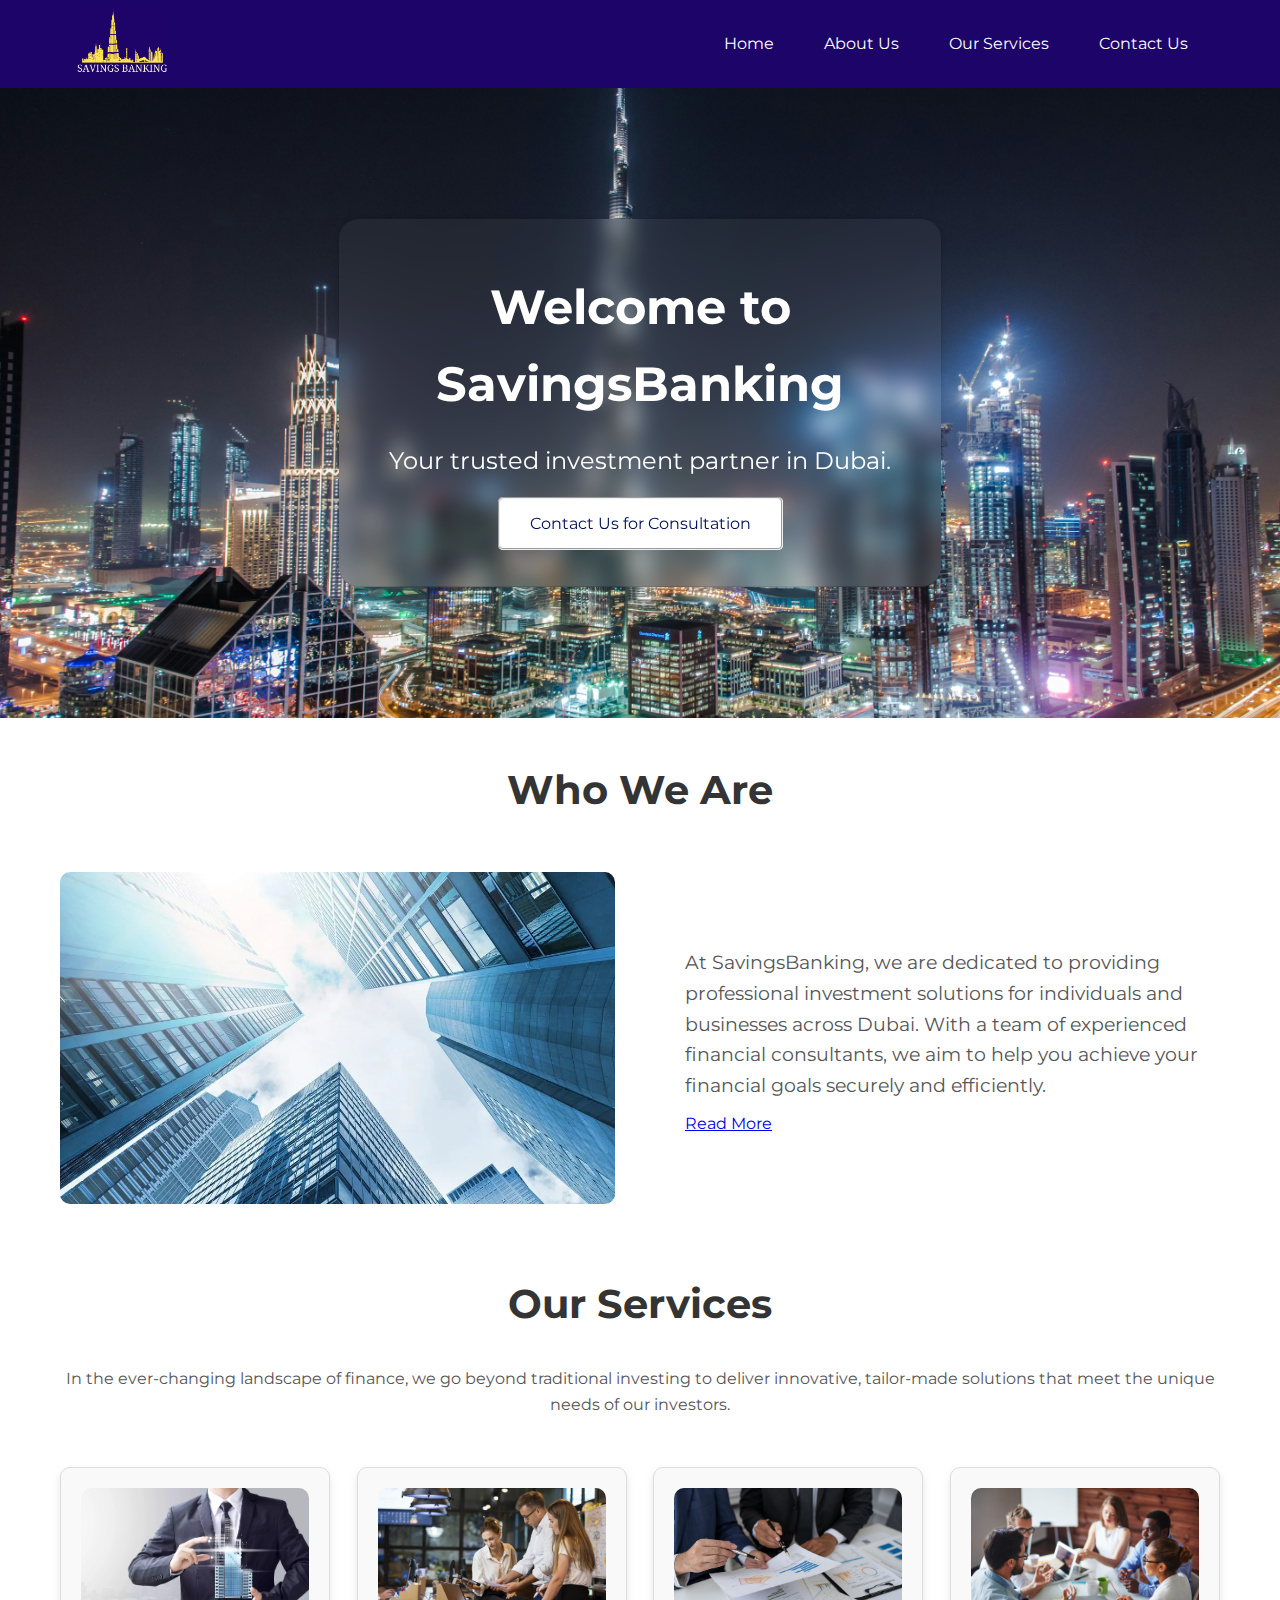
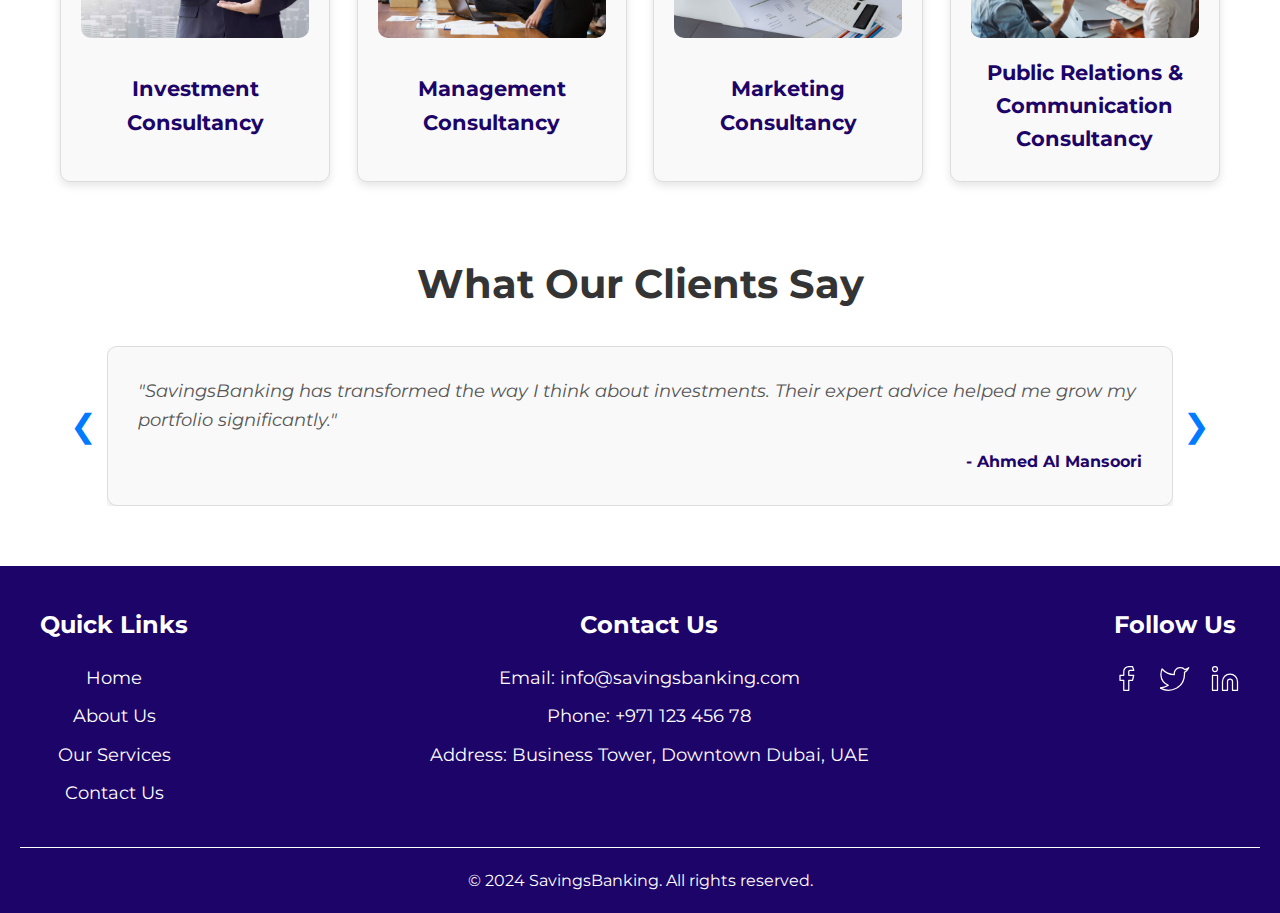
<file: index.html>
<!DOCTYPE html>
<html lang="en">
<head>
    <meta charset="UTF-8">
    <meta name="viewport" content="width=device-width, initial-scale=1.0">
    <title>SavingsBanking - Home</title>
    <!-- Load the Montserrat Font from Google Fonts -->
    <link rel="preconnect" href="https://fonts.googleapis.com">
    <link rel="preconnect" href="https://fonts.gstatic.com" crossorigin>
    <link href="https://fonts.googleapis.com/css2?family=Montserrat:ital,wght@0,100..900;1,100..900&display=swap" rel="stylesheet">
    <link rel="stylesheet" href="css/style.css">
</head>
<body>
    <header>
        <nav>
            <div class="header-container">
                <div class="logo">
                    <a href="index.html">
                        <img src="images/SavingbankingBIG.png" alt="Logo" />
                    </a>
                </div>
                <!-- Burger menu icon for mobile users -->
                <div class="burger-menu" onclick="toggleMenu()">
                    <span></span>
                    <span></span>
                    <span></span>
                </div>
                <ul class="nav-links">
                    <li><a href="index.html">Home</a></li>
                    <li><a href="about.html">About Us</a></li>
                    <li><a href="services.html">Our Services</a></li>
                    <li><a href="contact.html">Contact Us</a></li>
                </ul>
            </div>
        </nav>
    </header>
    

    <!-- Hero Section -->
    <section class="hero">
        <div class="hero-content">
            <h1>Welcome to <br>SavingsBanking</h1>
            <p>Your trusted investment partner in Dubai.</p>
            <a href="contact.html" class="cta-button">Contact Us for Consultation</a>
        </div>
    </section>

    <!-- Company Overview Section -->
    <section class="company-overview">
        <h2>Who We Are</h2>
        <div class="overview-content">
            <div class="overview-image">
                <img src="images/company.webp" alt="About SavingsBanking">
            </div>
            <div class="overview-text">
                <p>
                    At SavingsBanking, we are dedicated to providing professional investment solutions for individuals and businesses across Dubai.
                    With a team of experienced financial consultants, we aim to help you achieve your financial goals securely and efficiently.
                </p>
                <a href="about.html" class="cta-button-2">Read More</a>
            </div>
        </div>
    </section>

    <!-- Featured Services Section -->
    <section class="featured-services">
        <h2>Our Services</h2>
        <p class="home-services-intro">
            In the ever-changing landscape of finance, we go beyond traditional investing to deliver innovative, tailor-made solutions that meet the unique needs of our investors.
        </p>
        <div class="services-cards">
            <div class="service-card">
                <a href="services/service1.html">
                    <div class="service-card-image">
                        <img src="images/investment-consultancy.webp" alt="Service 1">
                        <h3>Investment Consultancy</h3>
                    </div>
                </a>
            </div>
            <div class="service-card">
                <a href="services/service2.html">
                    <div class="service-card-image">
                        <img src="images/management-consultancy.jpg" alt="Service 2">
                        <h3>Management Consultancy</h3>
                    </div>
                </a>
            </div>
            <div class="service-card">
                <a href="services/service3.html">
                    <div class="service-card-image">
                        <img src="images/marketing-consultancy.jpg" alt="Service 3">
                        <h3>Marketing Consultancy</h3>
                    </div>
                </a>
            </div>
            <div class="service-card">
                <a href="services/service4.html">
                    <div class="service-card-image">
                        <img src="images/public-relations-consultancy.jpg" alt="Service 4">
                        <h3>Public Relations & Communication Consultancy</h3>
                    </div>
                </a>
            </div>
        </div>
    </section>

    <!-- Testimonials Section -->
    <section class="testimonials">
        <h2>What Our Clients Say</h2>
        <div class="testimonial-carousel">
            <button class="carousel-control prev">&#10094;</button>
            <div class="testimonial-cards">
                <div class="testimonial-card">
                    <p>"SavingsBanking has transformed the way I think about investments. Their expert advice helped me grow my portfolio significantly."</p>
                    <h4>- Ahmed Al Mansoori</h4>
                </div>
                <div class="testimonial-card">
                    <p>"The personalized approach and dedicated attention I received from the team were exceptional. I now feel confident about my financial future."</p>
                    <h4>- Fatima Al Hashmi</h4>
                </div>
                <div class="testimonial-card">
                    <p>"They offered solutions that perfectly suited my needs, and I couldn't be happier with the results. I highly recommend SavingsBanking."</p>
                    <h4>- Rashid Al Nuaimi</h4>
                </div>
            </div>
            <button class="carousel-control next">&#10095;</button>
        </div>
    </section>

    <!-- Footer Section -->
    <footer class="footer">
        <div class="footer-container">
            <!-- Footer Quick Links -->
            <div class="footer-links">
                <h4>Quick Links</h4>
                <ul>
                    <li><a href="index.html">Home</a></li>
                    <li><a href="about.html">About Us</a></li>
                    <li><a href="services.html">Our Services</a></li>
                    <li><a href="contact.html">Contact Us</a></li>
                </ul>
            </div>

            <!-- Contact Information -->
            <div class="footer-contact">
                <h4>Contact Us</h4>
                <p>Email: <a href="mailto:info@savingsbanking.com">info@savingsbanking.com</a></p>
                <p>Phone: <a href="tel:+97112345678">+971 123 456 78</a></p>
                <p>Address: Business Tower, Downtown Dubai, UAE</p>
            </div>

            <!-- Social Media Links -->
            <div class="footer-social">
                <h4>Follow Us</h4>
                <div class="social-icons">
                    <a href="#">
                        <svg xmlns="http://www.w3.org/2000/svg" width="30" height="30" viewBox="0 0 24 24" fill="none" stroke="white" stroke-width="1" stroke-linecap="round" stroke-linejoin="round" class="feather feather-facebook">
                            <path d="M18 2h-3a4 4 0 0 0-4 4v3H8v4h3v8h4v-8h3l1-4h-4V6a1 1 0 0 1 1-1h3z"></path>
                        </svg>
                    </a>
                    <a href="#">
                        <svg xmlns="http://www.w3.org/2000/svg" width="30" height="30" viewBox="0 0 24 24" fill="none" stroke="white" stroke-width="1" stroke-linecap="round" stroke-linejoin="round" class="feather feather-twitter">
                            <path d="M23 3a10.9 10.9 0 0 1-3.14 1.53A4.48 4.48 0 0 0 16 3a4.5 4.5 0 0 0-4.47 5.42A13 13 0 0 1 1.64 4s-4 9 5 13a11.64 11.64 0 0 1-7 2c9 5 20 0 20-11.5a4.5 4.5 0 0 0-.08-.83A7.72 7.72 0 0 0 23 3z"></path>
                        </svg>
                    </a>
                    <a href="#">
                        <svg xmlns="http://www.w3.org/2000/svg" width="30" height="30" viewBox="0 0 24 24" fill="none" stroke="white" stroke-width="1" stroke-linecap="round" stroke-linejoin="round" class="feather feather-linkedin">
                            <path d="M16 8a6 6 0 0 1 6 6v7h-4v-7a2 2 0 0 0-2-2 2 2 0 0 0-2 2v7h-4v-7a6 6 0 0 1 6-6z"></path>
                            <rect x="2" y="9" width="4" height="12"></rect>
                            <circle cx="4" cy="4" r="2"></circle>
                        </svg>
                    </a>
                </div>
            </div>
        </div>
        <div class="footer-bottom">
            <p>&copy; 2024 SavingsBanking. All rights reserved.</p>
        </div>
    </footer>

    <!-- Link to JavaScript File -->
    <script src="js/script.js"></script>
</body>
</html>
</file>
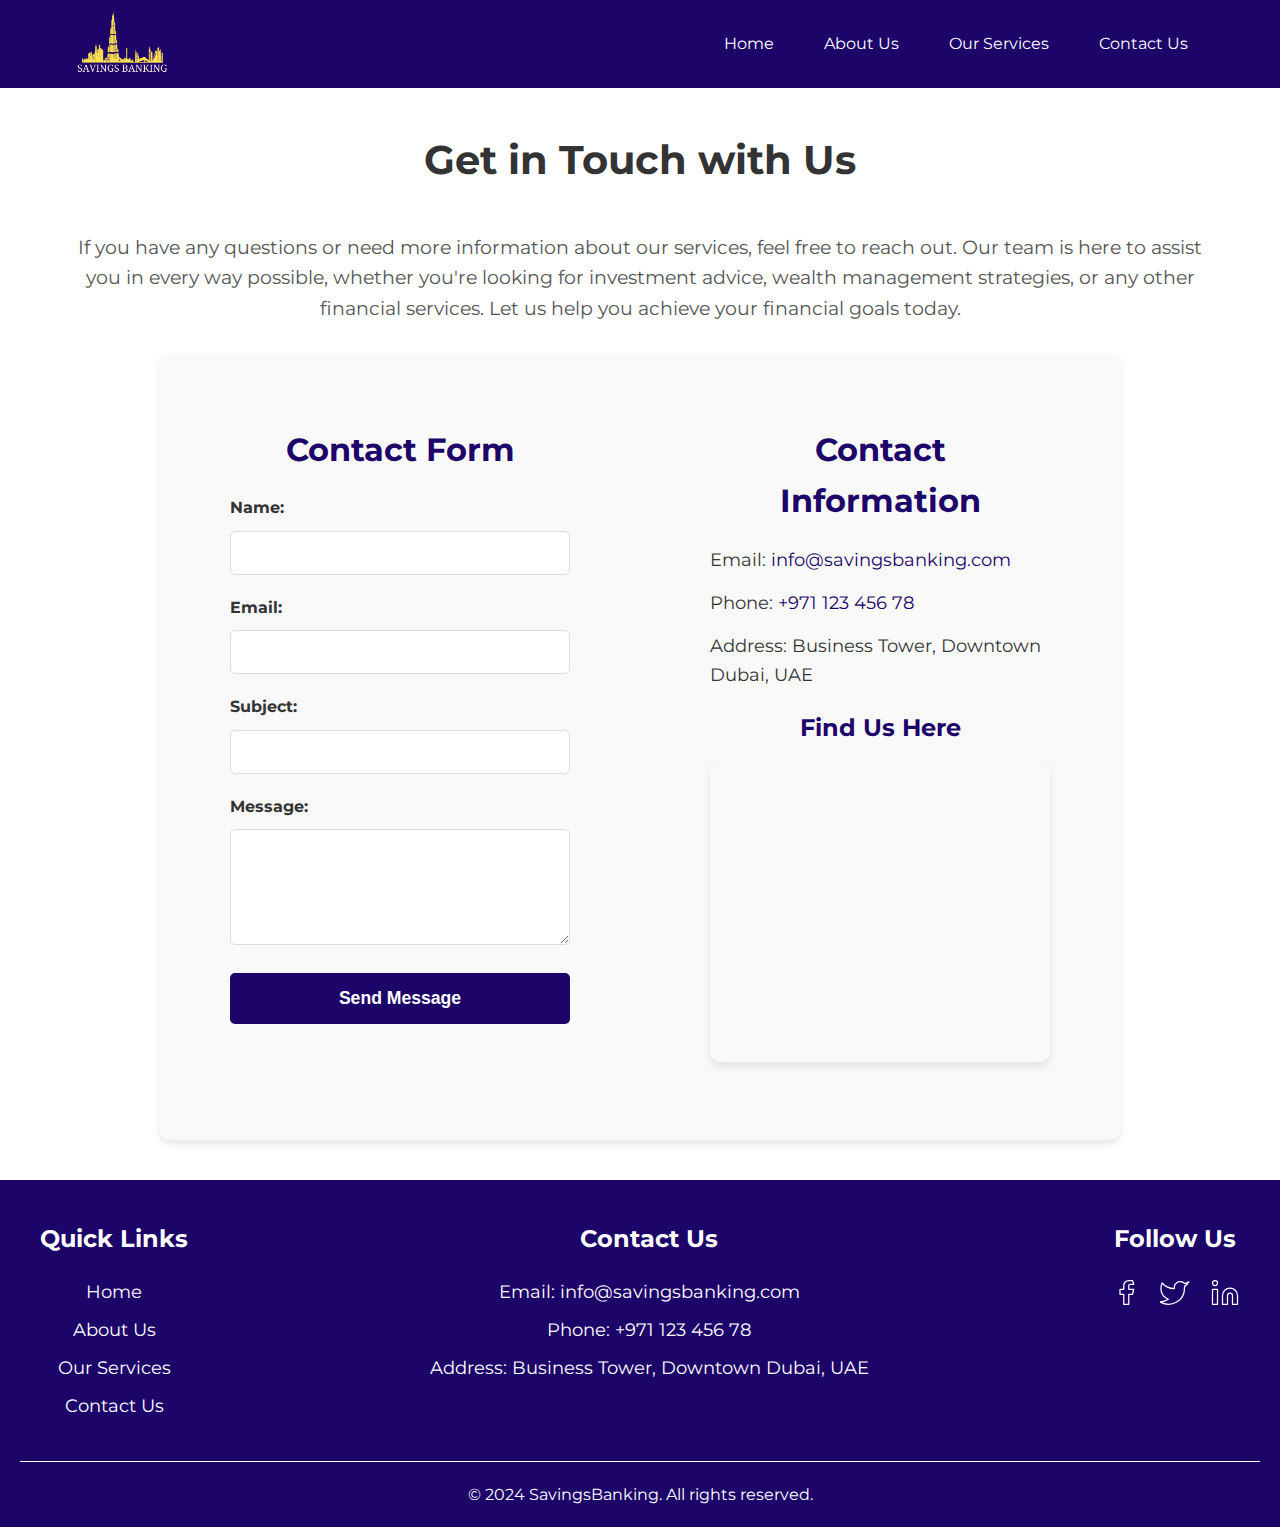
<file: contact.html>
<!DOCTYPE html>
<html lang="en">
<head>
    <meta charset="UTF-8">
    <meta name="viewport" content="width=device-width, initial-scale=1.0">
    <title>Contact Us - SavingsBanking</title>
    <link rel="stylesheet" href="css/style.css">
    <!-- Load the Montserrat Font from Google Fonts -->
    <link rel="preconnect" href="https://fonts.googleapis.com">
    <link rel="preconnect" href="https://fonts.gstatic.com" crossorigin>
    <link href="https://fonts.googleapis.com/css2?family=Montserrat:wght@100..900&display=swap" rel="stylesheet">
</head>
<body>
    <!-- Header Section -->
    <header>
        <nav>
            <div class="header-container">
                <div class="logo">
                    <a href="index.html">
                        <img src="images/SavingbankingBIG.png" alt="Logo" />
                    </a>
                </div>
                <!-- Burger menu icon for mobile users -->
                <div class="burger-menu" onclick="toggleMenu()">
                    <span></span>
                    <span></span>
                    <span></span>
                </div>
                <ul class="nav-links">
                    <li><a href="index.html">Home</a></li>
                    <li><a href="about.html">About Us</a></li>
                    <li><a href="services.html">Our Services</a></li>
                    <li><a href="contact.html">Contact Us</a></li>
                </ul>
            </div>
        </nav>
    </header>

    <div class="contact-us-body">
        <!-- Contact Introduction Section -->
        <section class="contact-intro">
            <h2>Get in Touch with Us</h2>
            <p>If you have any questions or need more information about our services, feel free to reach out. Our team is here to assist you in every way possible, whether you're looking for investment advice, wealth management strategies, or any other financial services. Let us help you achieve your financial goals today.</p>
        </section>

        <!-- Contact Form and Information Section -->
        <section class="contact-form-info">
            <div class="contact-form-container">
                <h3>Contact Form</h3>
                <form action="#" method="post">
                    <div class="form-group">
                        <label for="name">Name:</label>
                        <input type="text" id="name" name="name" required>
                    </div>
                    <div class="form-group">
                        <label for="email">Email:</label>
                        <input type="email" id="email" name="email" required>
                    </div>
                    <div class="form-group">
                        <label for="subject">Subject:</label>
                        <input type="text" id="subject" name="subject" required>
                    </div>
                    <div class="form-group">
                        <label for="message">Message:</label>
                        <textarea id="message" name="message" rows="5" required></textarea>
                    </div>
                    <button type="submit" class="cta-button">Send Message</button>
                </form>
            </div>
            <div class="contact-info-container">
                <h3>Contact Information</h3>
                <div class="contact-details">
                    <p>Email: <a href="mailto:info@savingsbanking.com">info@savingsbanking.com</a></p>
                    <p>Phone: <a href="tel:+97112345678">+971 123 456 78</a></p>
                    <p>Address: Business Tower, Downtown Dubai, UAE</p>
                </div>
                <div class="map-container">
                    <h4>Find Us Here</h4>
                    <iframe src="https://www.google.com/maps/embed?pb=!1m18!1m12!1m3!1d3151.835434509426!2d144.9537363155044!3d-37.816279442021454!2m3!1f0!2f0!3f0!3m2!1i1024!2i768!4f13.1!3m3!1m2!1s0x0%3A0x1c7eac8e34b1c23f!2sYour%20Office%20Location!5e0!3m2!1sen!2sau!4v1632637873949!5m2!1sen!2sau" width="100%" height="300" style="border:0;" allowfullscreen="" loading="lazy"></iframe>
                </div>
            </div>
        </section>
    </div>
    
    <!-- Footer Section -->
    <footer class="footer">
        <div class="footer-container">
            <!-- Footer Quick Links -->
            <div class="footer-links">
                <h4>Quick Links</h4>
                <ul>
                    <li><a href="index.html">Home</a></li>
                    <li><a href="about.html">About Us</a></li>
                    <li><a href="services.html">Our Services</a></li>
                    <li><a href="contact.html">Contact Us</a></li>
                </ul>
            </div>

            <!-- Contact Information -->
            <div class="footer-contact">
                <h4>Contact Us</h4>
                <p>Email: <a href="mailto:info@savingsbanking.com">info@savingsbanking.com</a></p>
                <p>Phone: <a href="tel:+97112345678">+971 123 456 78</a></p>
                <p>Address: Business Tower, Downtown Dubai, UAE</p>
            </div>

            <!-- Social Media Links -->
            <div class="footer-social">
                <h4>Follow Us</h4>
                <div class="social-icons">
                    <a href="#">
                        <svg xmlns="http://www.w3.org/2000/svg" width="30" height="30" viewBox="0 0 24 24" fill="none" stroke="white" stroke-width="1" stroke-linecap="round" stroke-linejoin="round" class="feather feather-facebook">
                            <path d="M18 2h-3a4 4 0 0 0-4 4v3H8v4h3v8h4v-8h3l1-4h-4V6a1 1 0 0 1 1-1h3z"></path>
                        </svg>
                    </a>
                    <a href="#">
                        <svg xmlns="http://www.w3.org/2000/svg" width="30" height="30" viewBox="0 0 24 24" fill="none" stroke="white" stroke-width="1" stroke-linecap="round" stroke-linejoin="round" class="feather feather-twitter">
                            <path d="M23 3a10.9 10.9 0 0 1-3.14 1.53A4.48 4.48 0 0 0 16 3a4.5 4.5 0 0 0-4.47 5.42A13 13 0 0 1 1.64 4s-4 9 5 13a11.64 11.64 0 0 1-7 2c9 5 20 0 20-11.5a4.5 4.5 0 0 0-.08-.83A7.72 7.72 0 0 0 23 3z"></path>
                        </svg>
                    </a>
                    <a href="#">
                        <svg xmlns="http://www.w3.org/2000/svg" width="30" height="30" viewBox="0 0 24 24" fill="none" stroke="white" stroke-width="1" stroke-linecap="round" stroke-linejoin="round" class="feather feather-linkedin">
                            <path d="M16 8a6 6 0 0 1 6 6v7h-4v-7a2 2 0 0 0-2-2 2 2 0 0 0-2 2v7h-4v-7a6 6 0 0 1 6-6z"></path>
                            <rect x="2" y="9" width="4" height="12"></rect>
                            <circle cx="4" cy="4" r="2"></circle>
                        </svg>
                    </a>
                </div>
            </div>
        </div>
        <div class="footer-bottom">
            <p>&copy; 2024 SavingsBanking. All rights reserved.</p>
        </div>
    </footer>

    <!-- Link to JavaScript File -->
    <script src="js/script.js"></script>
</body>
</html>
</file>
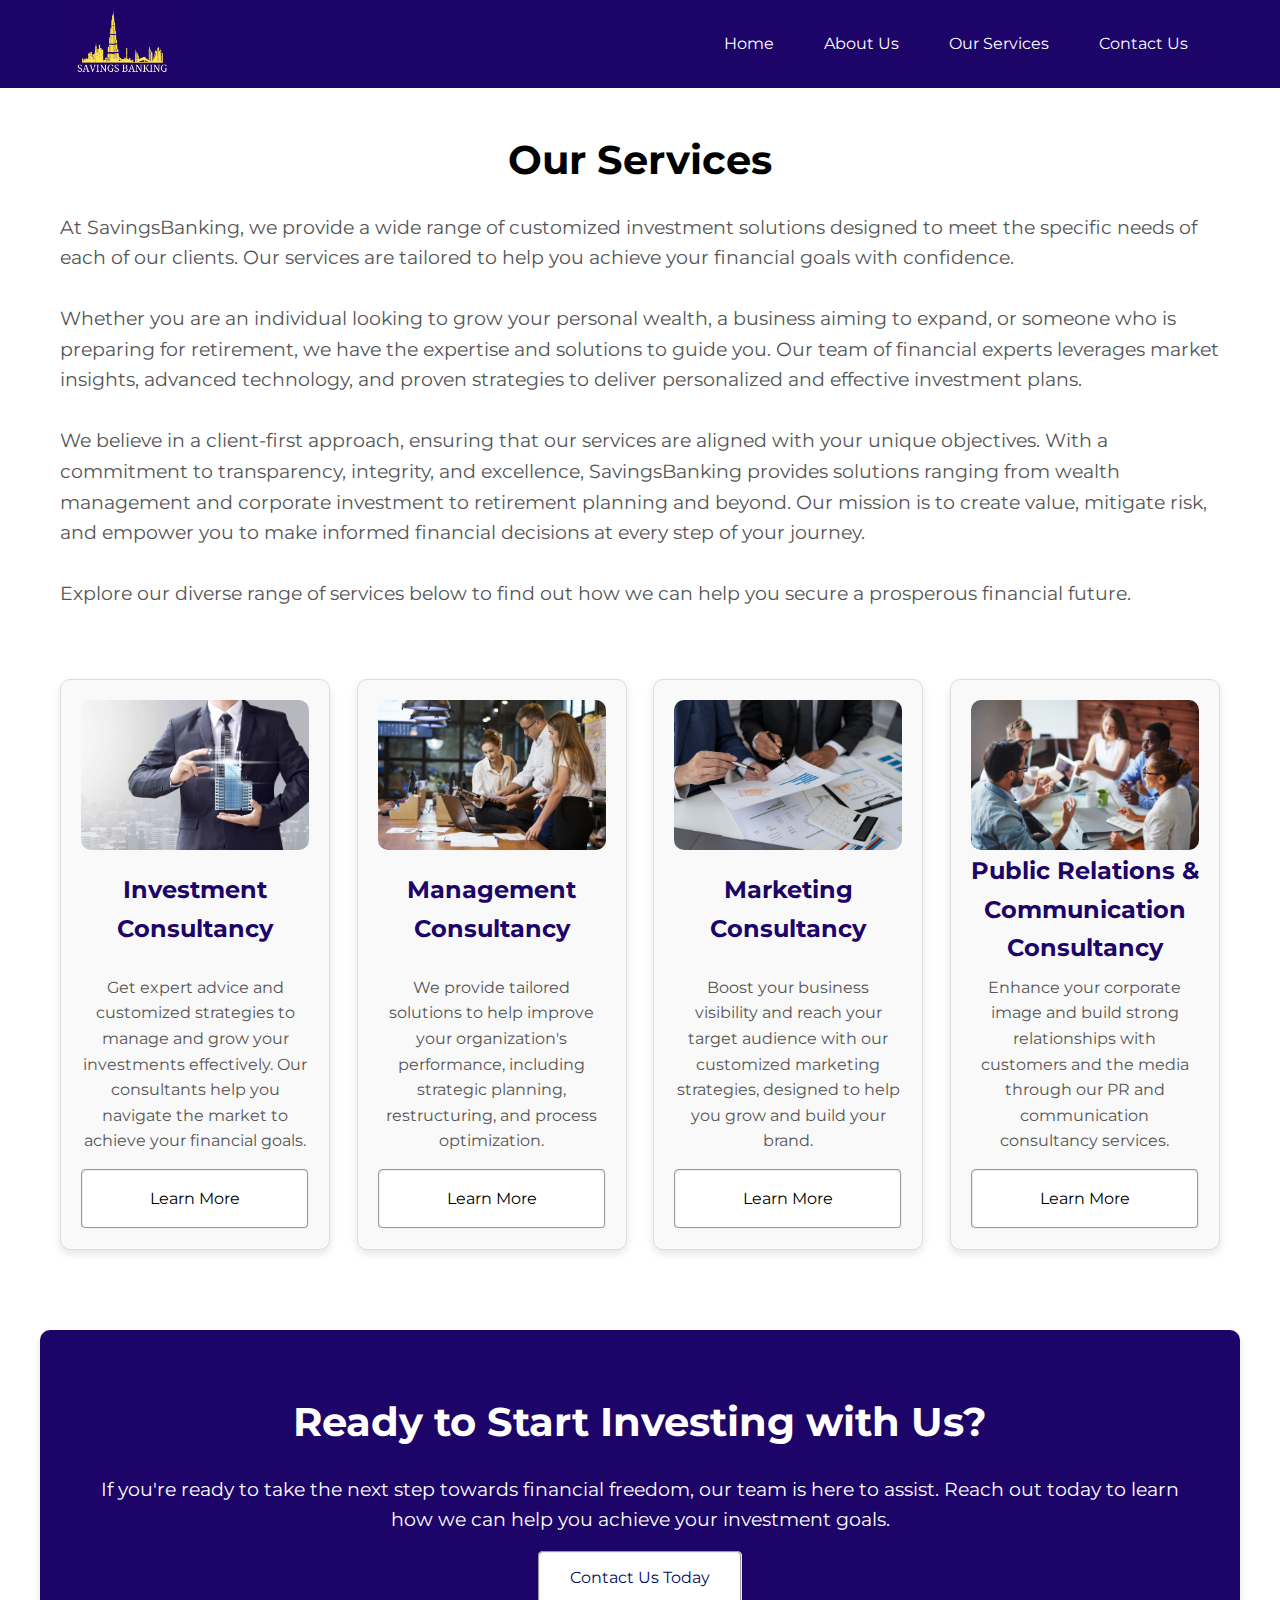
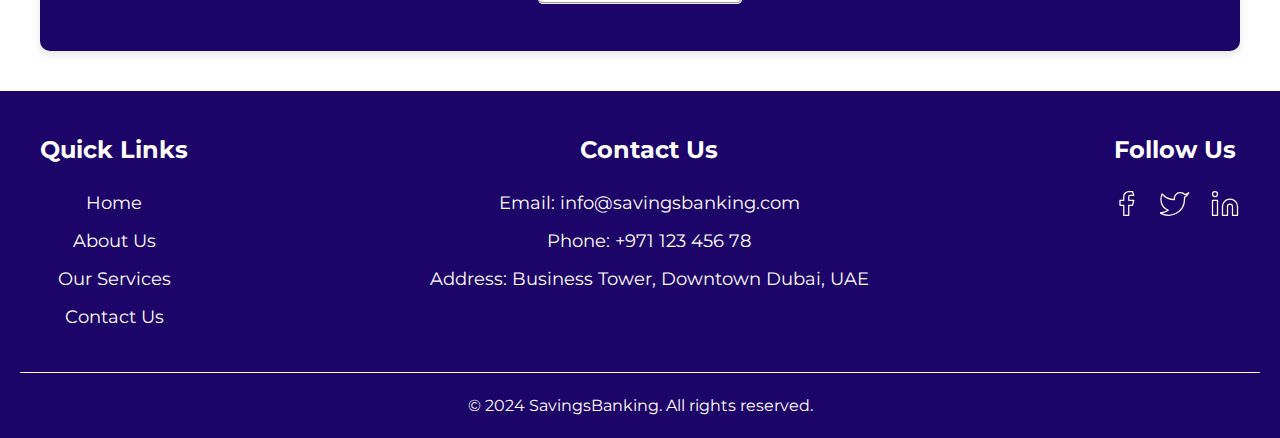
<file: services.html>
<!DOCTYPE html>
<html lang="en">
<head>
    <meta charset="UTF-8">
    <meta name="viewport" content="width=device-width, initial-scale=1.0">
    <title>Our Services - SavingsBanking</title>
    <link rel="stylesheet" href="css/style.css">
    <!-- Load the Montserrat Font from Google Fonts -->
    <link rel="preconnect" href="https://fonts.googleapis.com">
    <link rel="preconnect" href="https://fonts.gstatic.com" crossorigin>
    <link href="https://fonts.googleapis.com/css2?family=Montserrat:wght@100..900&display=swap" rel="stylesheet">
</head>
<body>
    <!-- Header Section -->
    <header>
        <nav>
            <div class="header-container">
                <div class="logo">
                    <a href="index.html">
                        <img src="images/SavingbankingBIG.png" alt="Logo" />
                    </a>
                </div>
                <!-- Burger menu icon for mobile users -->
                <div class="burger-menu" onclick="toggleMenu()">
                    <span></span>
                    <span></span>
                    <span></span>
                </div>
                <ul class="nav-links">
                    <li><a href="index.html">Home</a></li>
                    <li><a href="about.html">About Us</a></li>
                    <li><a href="services.html">Our Services</a></li>
                    <li><a href="contact.html">Contact Us</a></li>
                </ul>
            </div>
        </nav>
    </header>

    <!-- Services Introduction Section -->
    <section class="services-intro">
        <h2>Our Services</h2>
        <p>At SavingsBanking, we provide a wide range of customized investment solutions designed to meet the specific needs of each of our clients. Our services are tailored to help you achieve your financial goals with confidence.</p>
        <p>Whether you are an individual looking to grow your personal wealth, a business aiming to expand, or someone who is preparing for retirement, we have the expertise and solutions to guide you. Our team of financial experts leverages market insights, advanced technology, and proven strategies to deliver personalized and effective investment plans.</p>
        <p>We believe in a client-first approach, ensuring that our services are aligned with your unique objectives. With a commitment to transparency, integrity, and excellence, SavingsBanking provides solutions ranging from wealth management and corporate investment to retirement planning and beyond. Our mission is to create value, mitigate risk, and empower you to make informed financial decisions at every step of your journey.</p>
        <p>Explore our diverse range of services below to find out how we can help you secure a prosperous financial future.</p>
    </section>    

    <!-- Services Cards Section -->
    <section class="services-list">
        <div class="services-cards">
            <div class="service-card">
                <img src="images/investment-consultancy.webp" alt="Investment Consulting">
                <h3 class="service-card-header">Investment Consultancy</h3>
                <p>Get expert advice and customized strategies to manage and grow your investments effectively. Our consultants help you navigate the market to achieve your financial goals.</p>
                <a href="services/service1.html" class="cta-button">Learn More</a>
            </div>
            <div class="service-card">
                <img src="images/management-consultancy.jpg" alt="Wealth Management">
                <h3 class="service-card-header">Management Consultancy</h3>
                <p>We provide tailored solutions to help improve your organization's performance, including strategic planning, restructuring, and process optimization.</p>
                <a href="services/service2.html" class="cta-button">Learn More</a>
            </div>
            <div class="service-card">
                <img src="images/marketing-consultancy.jpg" alt="Retirement Planning">
                <h3 class="service-card-header">Marketing Consultancy</h3>
                <p>Boost your business visibility and reach your target audience with our customized marketing strategies, designed to help you grow and build your brand.</p>
                <a href="services/service3.html" class="cta-button">Learn More</a>
            </div>
            <div class="service-card">
                <img src="images/public-relations-consultancy.jpg" alt="Corporate Investment">
                <h3 class="service-card-header">Public Relations & Communication Consultancy</h3>
                <p>Enhance your corporate image and build strong relationships with customers and the media through our PR and communication consultancy services.</p>
                <a href="services/service4.html" class="cta-button">Learn More</a>
            </div>
        </div>
    </section>

    <!-- Call to Action Section -->
    <section class="cta-contact-us">
        <div class="cta-content">
            <h2>Ready to Start Investing with Us?</h2>
            <p>If you're ready to take the next step towards financial freedom, our team is here to assist. Reach out today to learn how we can help you achieve your investment goals.</p>
            <a href="contact.html" class="cta-button">Contact Us Today</a>
        </div>
    </section>

    <!-- Footer Section -->
    <footer class="footer">
        <div class="footer-container">
            <!-- Footer Quick Links -->
            <div class="footer-links">
                <h4>Quick Links</h4>
                <ul>
                    <li><a href="index.html">Home</a></li>
                    <li><a href="about.html">About Us</a></li>
                    <li><a href="services.html">Our Services</a></li>
                    <li><a href="contact.html">Contact Us</a></li>
                </ul>
            </div>

            <!-- Contact Information -->
            <div class="footer-contact">
                <h4>Contact Us</h4>
                <p>Email: <a href="mailto:info@savingsbanking.com">info@savingsbanking.com</a></p>
                <p>Phone: <a href="tel:+97112345678">+971 123 456 78</a></p>
                <p>Address: Business Tower, Downtown Dubai, UAE</p>
            </div>

            <!-- Social Media Links -->
            <div class="footer-social">
                <h4>Follow Us</h4>
                <div class="social-icons">
                    <a href="#">
                        <svg xmlns="http://www.w3.org/2000/svg" width="30" height="30" viewBox="0 0 24 24" fill="none" stroke="white" stroke-width="1" stroke-linecap="round" stroke-linejoin="round" class="feather feather-facebook">
                            <path d="M18 2h-3a4 4 0 0 0-4 4v3H8v4h3v8h4v-8h3l1-4h-4V6a1 1 0 0 1 1-1h3z"></path>
                        </svg>
                    </a>
                    <a href="#">
                        <svg xmlns="http://www.w3.org/2000/svg" width="30" height="30" viewBox="0 0 24 24" fill="none" stroke="white" stroke-width="1" stroke-linecap="round" stroke-linejoin="round" class="feather feather-twitter">
                            <path d="M23 3a10.9 10.9 0 0 1-3.14 1.53A4.48 4.48 0 0 0 16 3a4.5 4.5 0 0 0-4.47 5.42A13 13 0 0 1 1.64 4s-4 9 5 13a11.64 11.64 0 0 1-7 2c9 5 20 0 20-11.5a4.5 4.5 0 0 0-.08-.83A7.72 7.72 0 0 0 23 3z"></path>
                        </svg>
                    </a>
                    <a href="#">
                        <svg xmlns="http://www.w3.org/2000/svg" width="30" height="30" viewBox="0 0 24 24" fill="none" stroke="white" stroke-width="1" stroke-linecap="round" stroke-linejoin="round" class="feather feather-linkedin">
                            <path d="M16 8a6 6 0 0 1 6 6v7h-4v-7a2 2 0 0 0-2-2 2 2 0 0 0-2 2v7h-4v-7a6 6 0 0 1 6-6z"></path>
                            <rect x="2" y="9" width="4" height="12"></rect>
                            <circle cx="4" cy="4" r="2"></circle>
                        </svg>
                    </a>
                </div>
            </div>
        </div>
        <div class="footer-bottom">
            <p>&copy; 2024 SavingsBanking. All rights reserved.</p>
        </div>
    </footer>

    <!-- Link to JavaScript File -->
    <script src="js/script.js"></script>
</body>
</html>
</file>
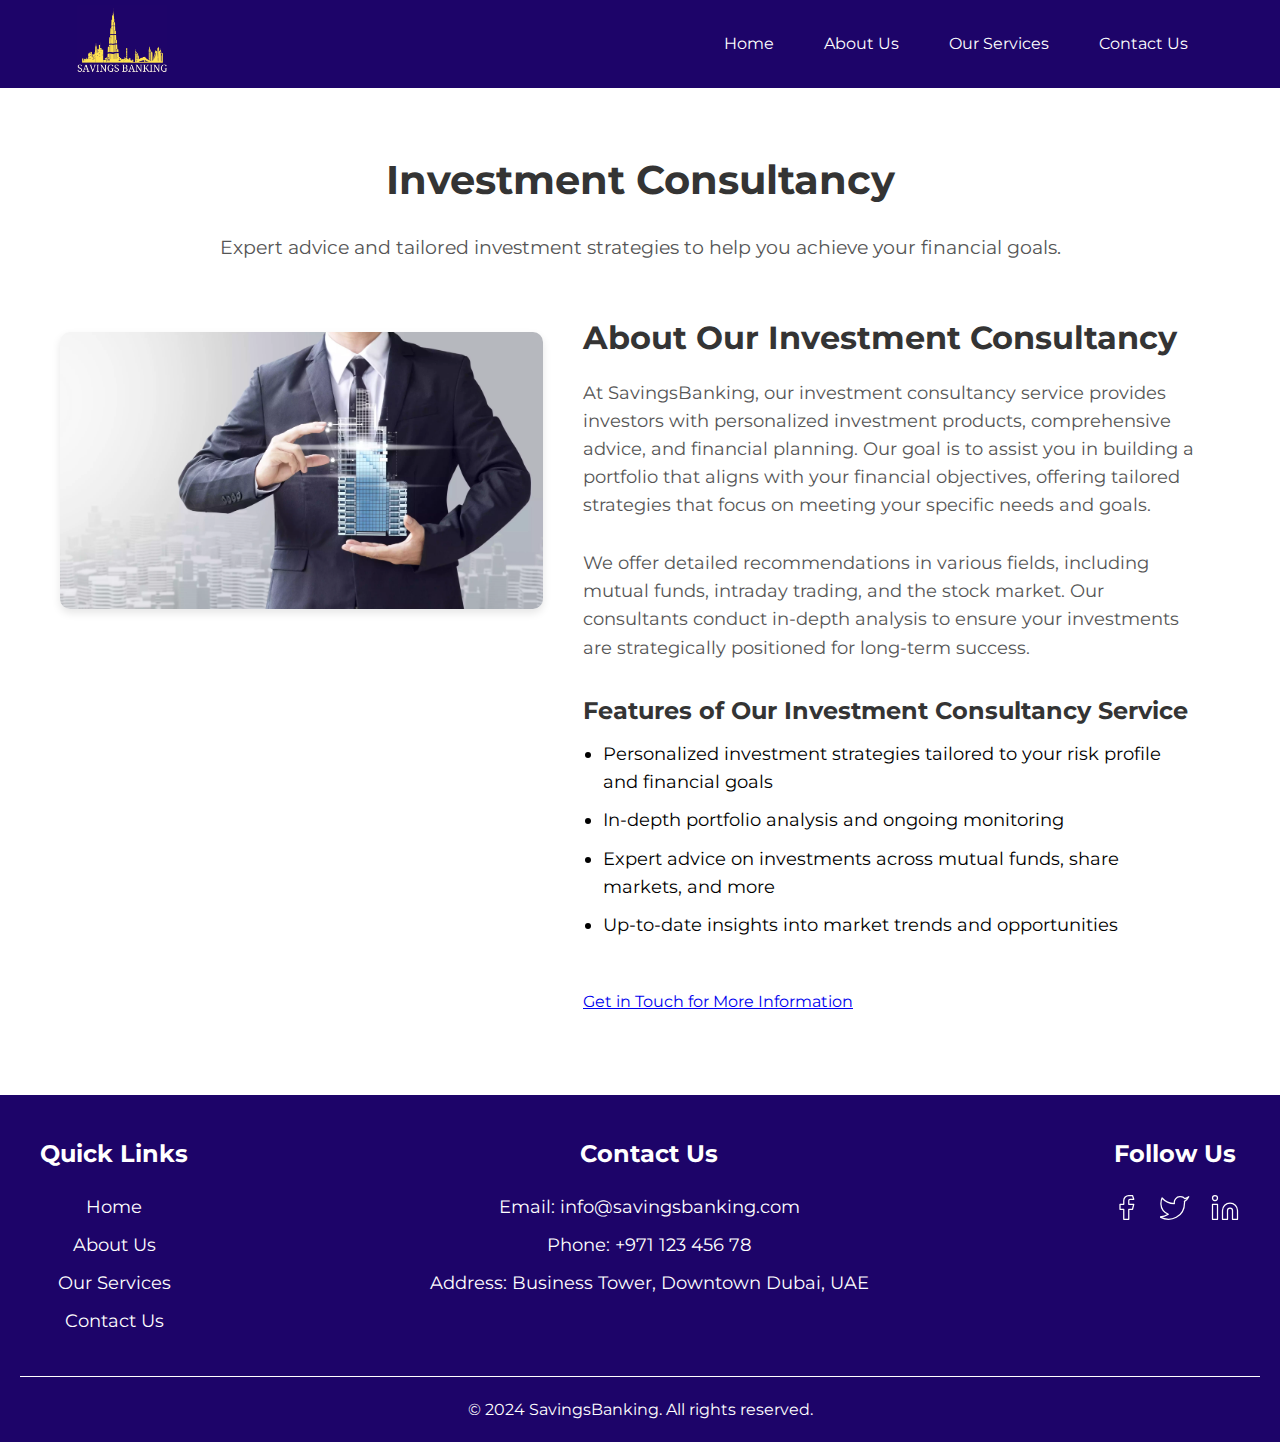
<file: services/service1.html>
<!DOCTYPE html>
<html lang="en">
<head>
    <meta charset="UTF-8">
    <meta name="viewport" content="width=device-width, initial-scale=1.0">
    <title>Service 1 - SavingsBanking</title>
    <link rel="stylesheet" href="../css/style.css">
    <!-- Load the Montserrat Font from Google Fonts -->
    <link rel="preconnect" href="https://fonts.googleapis.com">
    <link rel="preconnect" href="https://fonts.gstatic.com" crossorigin>
    <link href="https://fonts.googleapis.com/css2?family=Montserrat:wght@100..900&display=swap" rel="stylesheet">
</head>
<body>
    <!-- Header Section -->
    <header>
        <nav>
            <div class="header-container">
                <div class="logo">
                    <a href="../index.html">
                        <img src="../images/SavingbankingBIG.png" alt="Logo" />
                    </a>
                </div>
                <!-- Burger menu icon for mobile users -->
                <div class="burger-menu" onclick="toggleMenu()">
                    <span></span>
                    <span></span>
                    <span></span>
                </div>
                <ul class="nav-links">
                    <li><a href="../index.html">Home</a></li>
                    <li><a href="../about.html">About Us</a></li>
                    <li><a href="../services.html">Our Services</a></li>
                    <li><a href="../contact.html">Contact Us</a></li>
                </ul>
            </div>
        </nav>
    </header>

    <!-- Service 1 Main Section -->
    <section class="service-details">
        <div class="service-details-header">
            <h1>Investment Consultancy</h1>
            <p>Expert advice and tailored investment strategies to help you achieve your financial goals.</p>
        </div>

        <div class="service-details-content">
            <div class="service-image">
                <img src="../images/investment-consultancy.webp" alt="Investment Consultancy">
            </div>
            <div class="service-description">
                <h2>About Our Investment Consultancy</h2>
                <p>
                    At SavingsBanking, our investment consultancy service provides investors with personalized investment products, 
                    comprehensive advice, and financial planning. Our goal is to assist you in building a portfolio that aligns with 
                    your financial objectives, offering tailored strategies that focus on meeting your specific needs and goals.
                </p>
                <p>
                    We offer detailed recommendations in various fields, including mutual funds, intraday trading, and the stock market. Our consultants conduct in-depth analysis to ensure your investments are strategically positioned for long-term success.
                </p>
                <h3>Features of Our Investment Consultancy Service</h3>
                <ul>
                    <li>Personalized investment strategies tailored to your risk profile and financial goals</li>
                    <li>In-depth portfolio analysis and ongoing monitoring</li>
                    <li>Expert advice on investments across mutual funds, share markets, and more</li>
                    <li>Up-to-date insights into market trends and opportunities</li>
                </ul>
                <a href="../contact.html" class="cta-button-2">Get in Touch for More Information</a>
            </div>
        </div>
    </section>

    <!-- Footer Section -->
    <footer class="footer">
        <div class="footer-container">
            <!-- Footer Quick Links -->
            <div class="footer-links">
                <h4>Quick Links</h4>
                <ul>
                    <li><a href="../index.html">Home</a></li>
                    <li><a href="../about.html">About Us</a></li>
                    <li><a href="../services.html">Our Services</a></li>
                    <li><a href="../contact.html">Contact Us</a></li>
                </ul>
            </div>

            <!-- Contact Information -->
            <div class="footer-contact">
                <h4>Contact Us</h4>
                <p>Email: <a href="mailto:info@savingsbanking.com">info@savingsbanking.com</a></p>
                <p>Phone: <a href="tel:+97112345678">+971 123 456 78</a></p>
                <p>Address: Business Tower, Downtown Dubai, UAE</p>
            </div>

            <!-- Social Media Links -->
            <div class="footer-social">
                <h4>Follow Us</h4>
                <div class="social-icons">
                    <a href="#">
                        <svg xmlns="http://www.w3.org/2000/svg" width="30" height="30" viewBox="0 0 24 24" fill="none" stroke="white" stroke-width="1" stroke-linecap="round" stroke-linejoin="round" class="feather feather-facebook">
                            <path d="M18 2h-3a4 4 0 0 0-4 4v3H8v4h3v8h4v-8h3l1-4h-4V6a1 1 0 0 1 1-1h3z"></path>
                        </svg>
                    </a>
                    <a href="#">
                        <svg xmlns="http://www.w3.org/2000/svg" width="30" height="30" viewBox="0 0 24 24" fill="none" stroke="white" stroke-width="1" stroke-linecap="round" stroke-linejoin="round" class="feather feather-twitter">
                            <path d="M23 3a10.9 10.9 0 0 1-3.14 1.53A4.48 4.48 0 0 0 16 3a4.5 4.5 0 0 0-4.47 5.42A13 13 0 0 1 1.64 4s-4 9 5 13a11.64 11.64 0 0 1-7 2c9 5 20 0 20-11.5a4.5 4.5 0 0 0-.08-.83A7.72 7.72 0 0 0 23 3z"></path>
                        </svg>
                    </a>
                    <a href="#">
                        <svg xmlns="http://www.w3.org/2000/svg" width="30" height="30" viewBox="0 0 24 24" fill="none" stroke="white" stroke-width="1" stroke-linecap="round" stroke-linejoin="round" class="feather feather-linkedin">
                            <path d="M16 8a6 6 0 0 1 6 6v7h-4v-7a2 2 0 0 0-2-2 2 2 0 0 0-2 2v7h-4v-7a6 6 0 0 1 6-6z"></path>
                            <rect x="2" y="9" width="4" height="12"></rect>
                            <circle cx="4" cy="4" r="2"></circle>
                        </svg>
                    </a>
                </div>
            </div>
        </div>
        <div class="footer-bottom">
            <p>&copy; 2024 SavingsBanking. All rights reserved.</p>
        </div>
    </footer>

    <!-- Link to JavaScript File -->
    <script src="../js/script.js"></script>
</body>
</html>
</file>
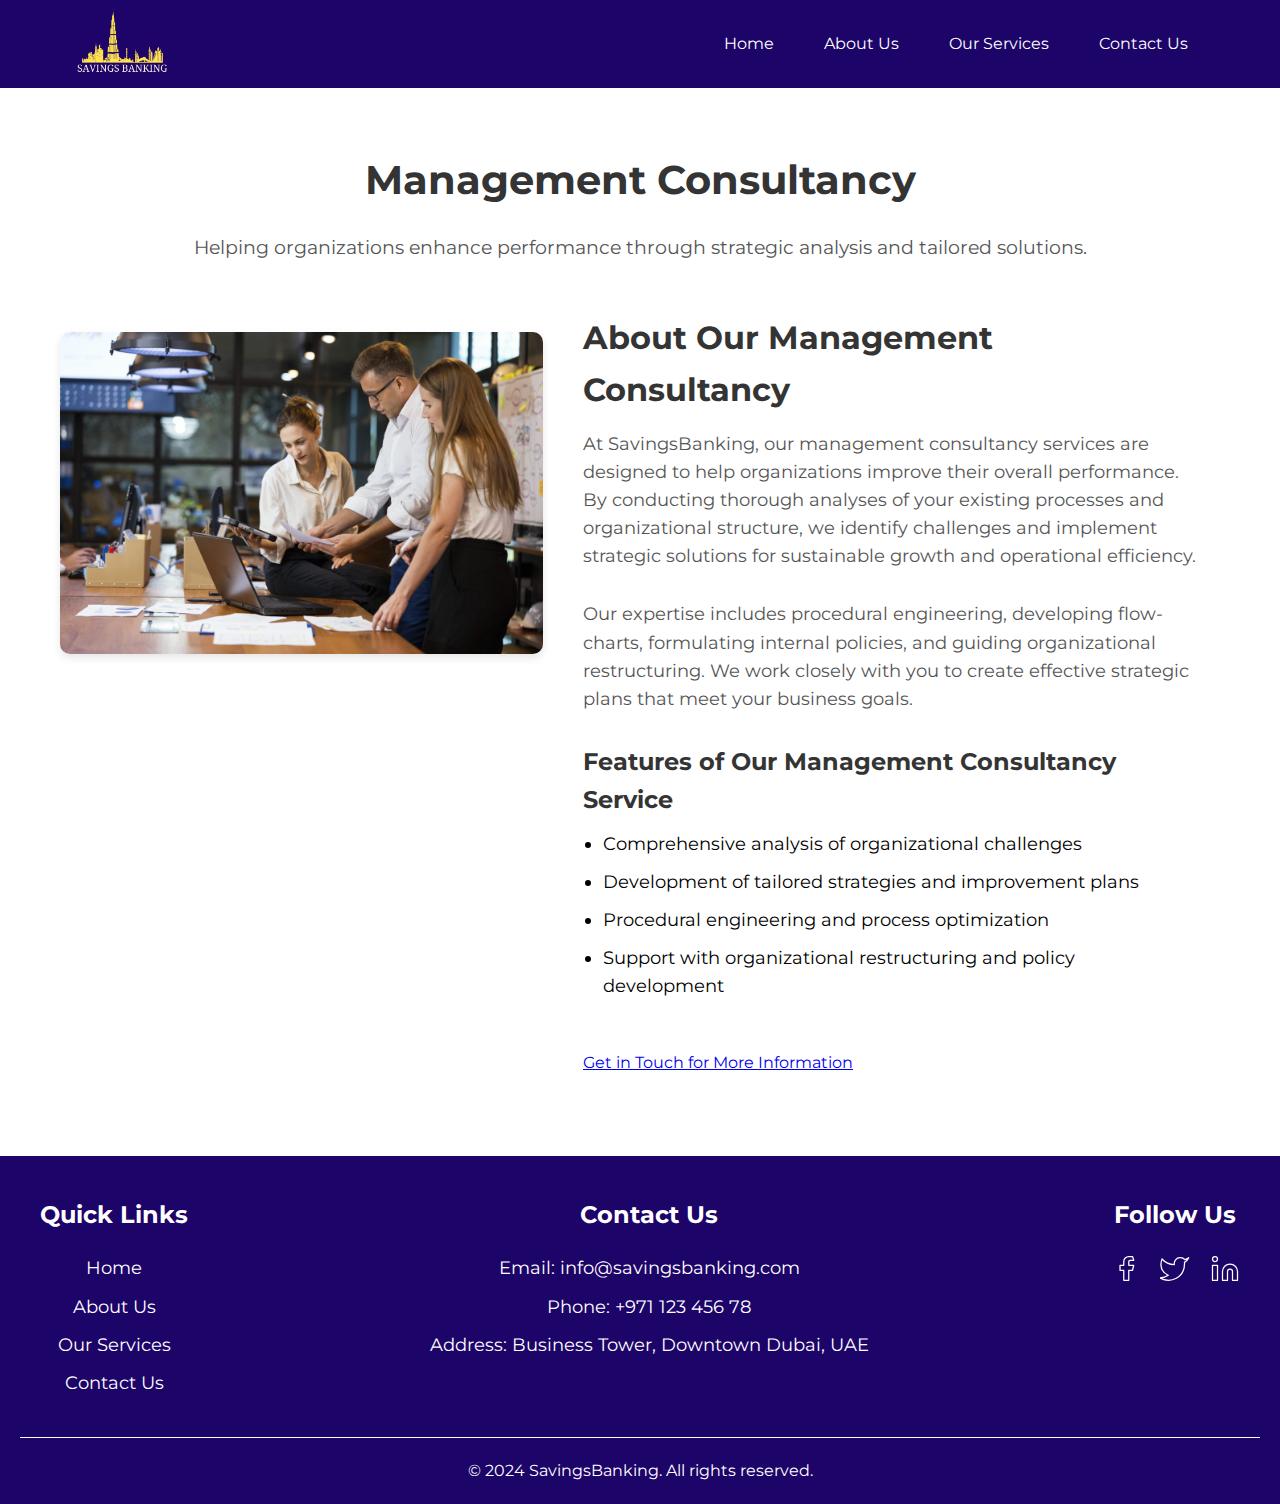
<file: services/service2.html>
<!DOCTYPE html>
<html lang="en">
<head>
    <meta charset="UTF-8">
    <meta name="viewport" content="width=device-width, initial-scale=1.0">
    <title>Service 2 - SavingsBanking</title>
    <link rel="stylesheet" href="../css/style.css">
    <!-- Load the Montserrat Font from Google Fonts -->
    <link rel="preconnect" href="https://fonts.googleapis.com">
    <link rel="preconnect" href="https://fonts.gstatic.com" crossorigin>
    <link href="https://fonts.googleapis.com/css2?family=Montserrat:wght@100..900&display=swap" rel="stylesheet">
</head>
<body>
    <!-- Header Section -->
    <header>
        <nav>
            <div class="header-container">
                <div class="logo">
                    <a href="../index.html">
                        <img src="../images/SavingbankingBIG.png" alt="Logo" />
                    </a>
                </div>
                <!-- Burger menu icon for mobile users -->
                <div class="burger-menu" onclick="toggleMenu()">
                    <span></span>
                    <span></span>
                    <span></span>
                </div>
                <ul class="nav-links">
                    <li><a href="../index.html">Home</a></li>
                    <li><a href="../about.html">About Us</a></li>
                    <li><a href="../services.html">Our Services</a></li>
                    <li><a href="../contact.html">Contact Us</a></li>
                </ul>
            </div>
        </nav>
    </header>

    <!-- Service 1 Main Section -->
    <section class="service-details">
        <div class="service-details-header">
            <h1>Management Consultancy</h1>
            <p>Helping organizations enhance performance through strategic analysis and tailored solutions.</p>
        </div>

        <div class="service-details-content">
            <div class="service-image">
                <img src="../images/management-consultancy.jpg" alt="Management Consultancy">
            </div>
            <div class="service-description">
                <h2>About Our Management Consultancy</h2>
                <p>
                    At SavingsBanking, our management consultancy services are designed to help organizations improve their overall performance. 
                    By conducting thorough analyses of your existing processes and organizational structure, we identify challenges and implement strategic solutions for sustainable growth and operational efficiency.
                </p>
                <p>
                    Our expertise includes procedural engineering, developing flow-charts, formulating internal policies, and guiding organizational restructuring. We work closely with you to create effective strategic plans that meet your business goals.
                </p>
                <h3>Features of Our Management Consultancy Service</h3>
                <ul>
                    <li>Comprehensive analysis of organizational challenges</li>
                    <li>Development of tailored strategies and improvement plans</li>
                    <li>Procedural engineering and process optimization</li>
                    <li>Support with organizational restructuring and policy development</li>
                </ul>
                <a href="../contact.html" class="cta-button-2">Get in Touch for More Information</a>
            </div>
        </div>
    </section>

    <!-- Footer Section -->
    <footer class="footer">
        <div class="footer-container">
            <!-- Footer Quick Links -->
            <div class="footer-links">
                <h4>Quick Links</h4>
                <ul>
                    <li><a href="../index.html">Home</a></li>
                    <li><a href="../about.html">About Us</a></li>
                    <li><a href="../services.html">Our Services</a></li>
                    <li><a href="../contact.html">Contact Us</a></li>
                </ul>
            </div>

            <!-- Contact Information -->
            <div class="footer-contact">
                <h4>Contact Us</h4>
                <p>Email: <a href="mailto:info@savingsbanking.com">info@savingsbanking.com</a></p>
                <p>Phone: <a href="tel:+97112345678">+971 123 456 78</a></p>
                <p>Address: Business Tower, Downtown Dubai, UAE</p>
            </div>

            <!-- Social Media Links -->
            <div class="footer-social">
                <h4>Follow Us</h4>
                <div class="social-icons">
                    <a href="#">
                        <svg xmlns="http://www.w3.org/2000/svg" width="30" height="30" viewBox="0 0 24 24" fill="none" stroke="white" stroke-width="1" stroke-linecap="round" stroke-linejoin="round" class="feather feather-facebook">
                            <path d="M18 2h-3a4 4 0 0 0-4 4v3H8v4h3v8h4v-8h3l1-4h-4V6a1 1 0 0 1 1-1h3z"></path>
                        </svg>
                    </a>
                    <a href="#">
                        <svg xmlns="http://www.w3.org/2000/svg" width="30" height="30" viewBox="0 0 24 24" fill="none" stroke="white" stroke-width="1" stroke-linecap="round" stroke-linejoin="round" class="feather feather-twitter">
                            <path d="M23 3a10.9 10.9 0 0 1-3.14 1.53A4.48 4.48 0 0 0 16 3a4.5 4.5 0 0 0-4.47 5.42A13 13 0 0 1 1.64 4s-4 9 5 13a11.64 11.64 0 0 1-7 2c9 5 20 0 20-11.5a4.5 4.5 0 0 0-.08-.83A7.72 7.72 0 0 0 23 3z"></path>
                        </svg>
                    </a>
                    <a href="#">
                        <svg xmlns="http://www.w3.org/2000/svg" width="30" height="30" viewBox="0 0 24 24" fill="none" stroke="white" stroke-width="1" stroke-linecap="round" stroke-linejoin="round" class="feather feather-linkedin">
                            <path d="M16 8a6 6 0 0 1 6 6v7h-4v-7a2 2 0 0 0-2-2 2 2 0 0 0-2 2v7h-4v-7a6 6 0 0 1 6-6z"></path>
                            <rect x="2" y="9" width="4" height="12"></rect>
                            <circle cx="4" cy="4" r="2"></circle>
                        </svg>
                    </a>
                </div>
            </div>
        </div>
        <div class="footer-bottom">
            <p>&copy; 2024 SavingsBanking. All rights reserved.</p>
        </div>
    </footer>

     <!-- Link to JavaScript File -->
     <script src="../js/script.js"></script>
</body>
</html>
</file>
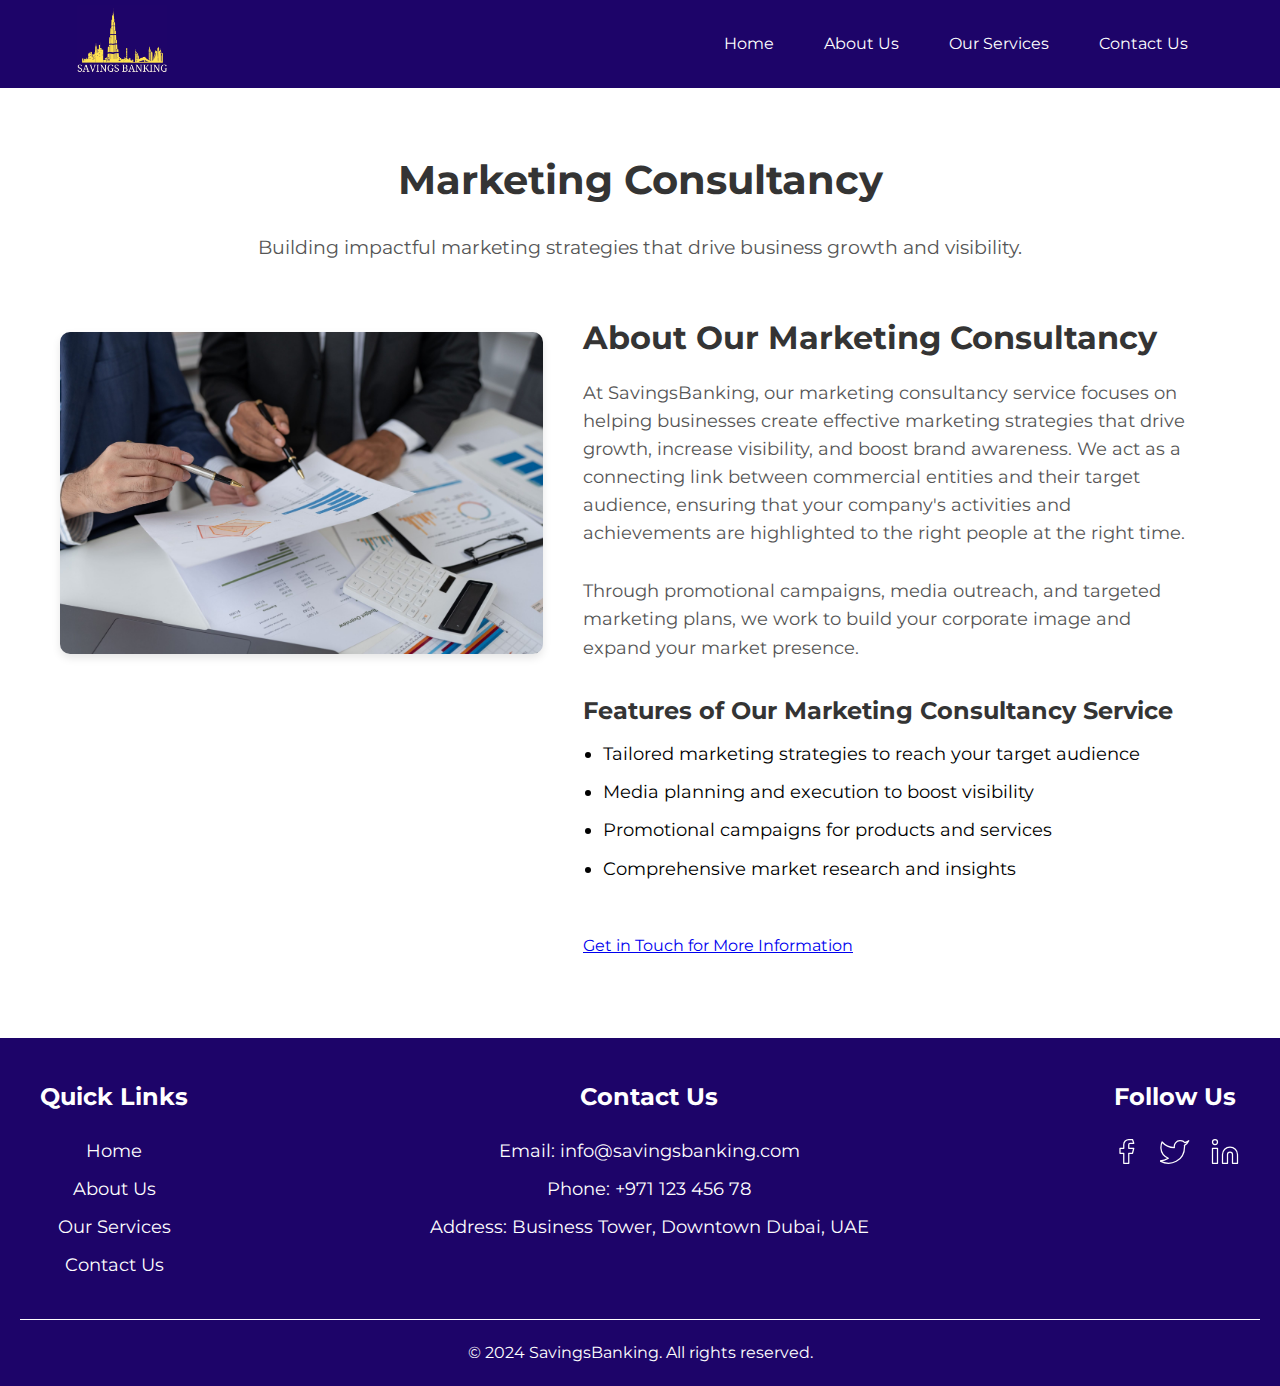
<file: services/service3.html>
<!DOCTYPE html>
<html lang="en">
<head>
    <meta charset="UTF-8">
    <meta name="viewport" content="width=device-width, initial-scale=1.0">
    <title>Service 3 - SavingsBanking</title>
    <link rel="stylesheet" href="../css/style.css">
    <!-- Load the Montserrat Font from Google Fonts -->
    <link rel="preconnect" href="https://fonts.googleapis.com">
    <link rel="preconnect" href="https://fonts.gstatic.com" crossorigin>
    <link href="https://fonts.googleapis.com/css2?family=Montserrat:wght@100..900&display=swap" rel="stylesheet">
</head>
<body>
    <!-- Header Section -->
    <header>
        <nav>
            <div class="header-container">
                <div class="logo">
                    <a href="../index.html">
                        <img src="../images/SavingbankingBIG.png" alt="Logo" />
                    </a>
                </div>
                <!-- Burger menu icon for mobile users -->
                <div class="burger-menu" onclick="toggleMenu()">
                    <span></span>
                    <span></span>
                    <span></span>
                </div>
                <ul class="nav-links">
                    <li><a href="../index.html">Home</a></li>
                    <li><a href="../about.html">About Us</a></li>
                    <li><a href="../services.html">Our Services</a></li>
                    <li><a href="../contact.html">Contact Us</a></li>
                </ul>
            </div>
        </nav>
    </header>

    <!-- Service 1 Main Section -->
    <section class="service-details">
        <div class="service-details-header">
            <h1>Marketing Consultancy</h1>
            <p>Building impactful marketing strategies that drive business growth and visibility.</p>
        </div>

        <div class="service-details-content">
            <div class="service-image">
                <img src="../images/marketing-consultancy.jpg" alt="Marketing Consultancy">
            </div>
            <div class="service-description">
                <h2>About Our Marketing Consultancy</h2>
                <p>
                    At SavingsBanking, our marketing consultancy service focuses on helping businesses create effective marketing strategies that drive growth, increase visibility, and boost brand awareness. 
                    We act as a connecting link between commercial entities and their target audience, ensuring that your company's activities and achievements are highlighted to the right people at the right time.
                </p>
                <p>
                    Through promotional campaigns, media outreach, and targeted marketing plans, we work to build your corporate image and expand your market presence.
                </p>
                <h3>Features of Our Marketing Consultancy Service</h3>
                <ul>
                    <li>Tailored marketing strategies to reach your target audience</li>
                    <li>Media planning and execution to boost visibility</li>
                    <li>Promotional campaigns for products and services</li>
                    <li>Comprehensive market research and insights</li>
                </ul>
                <a href="../contact.html" class="cta-button-2">Get in Touch for More Information</a>
            </div>
        </div>
    </section>

    <!-- Footer Section -->
    <footer class="footer">
        <div class="footer-container">
            <!-- Footer Quick Links -->
            <div class="footer-links">
                <h4>Quick Links</h4>
                <ul>
                    <li><a href="../index.html">Home</a></li>
                    <li><a href="../about.html">About Us</a></li>
                    <li><a href="../services.html">Our Services</a></li>
                    <li><a href="../contact.html">Contact Us</a></li>
                </ul>
            </div>

            <!-- Contact Information -->
            <div class="footer-contact">
                <h4>Contact Us</h4>
                <p>Email: <a href="mailto:info@savingsbanking.com">info@savingsbanking.com</a></p>
                <p>Phone: <a href="tel:+97112345678">+971 123 456 78</a></p>
                <p>Address: Business Tower, Downtown Dubai, UAE</p>
            </div>

            <!-- Social Media Links -->
            <div class="footer-social">
                <h4>Follow Us</h4>
                <div class="social-icons">
                    <a href="#">
                        <svg xmlns="http://www.w3.org/2000/svg" width="30" height="30" viewBox="0 0 24 24" fill="none" stroke="white" stroke-width="1" stroke-linecap="round" stroke-linejoin="round" class="feather feather-facebook">
                            <path d="M18 2h-3a4 4 0 0 0-4 4v3H8v4h3v8h4v-8h3l1-4h-4V6a1 1 0 0 1 1-1h3z"></path>
                        </svg>
                    </a>
                    <a href="#">
                        <svg xmlns="http://www.w3.org/2000/svg" width="30" height="30" viewBox="0 0 24 24" fill="none" stroke="white" stroke-width="1" stroke-linecap="round" stroke-linejoin="round" class="feather feather-twitter">
                            <path d="M23 3a10.9 10.9 0 0 1-3.14 1.53A4.48 4.48 0 0 0 16 3a4.5 4.5 0 0 0-4.47 5.42A13 13 0 0 1 1.64 4s-4 9 5 13a11.64 11.64 0 0 1-7 2c9 5 20 0 20-11.5a4.5 4.5 0 0 0-.08-.83A7.72 7.72 0 0 0 23 3z"></path>
                        </svg>
                    </a>
                    <a href="#">
                        <svg xmlns="http://www.w3.org/2000/svg" width="30" height="30" viewBox="0 0 24 24" fill="none" stroke="white" stroke-width="1" stroke-linecap="round" stroke-linejoin="round" class="feather feather-linkedin">
                            <path d="M16 8a6 6 0 0 1 6 6v7h-4v-7a2 2 0 0 0-2-2 2 2 0 0 0-2 2v7h-4v-7a6 6 0 0 1 6-6z"></path>
                            <rect x="2" y="9" width="4" height="12"></rect>
                            <circle cx="4" cy="4" r="2"></circle>
                        </svg>
                    </a>
                </div>
            </div>
        </div>
        <div class="footer-bottom">
            <p>&copy; 2024 SavingsBanking. All rights reserved.</p>
        </div>
    </footer>

     <!-- Link to JavaScript File -->
     <script src="../js/script.js"></script>
</body>
</html>
</file>
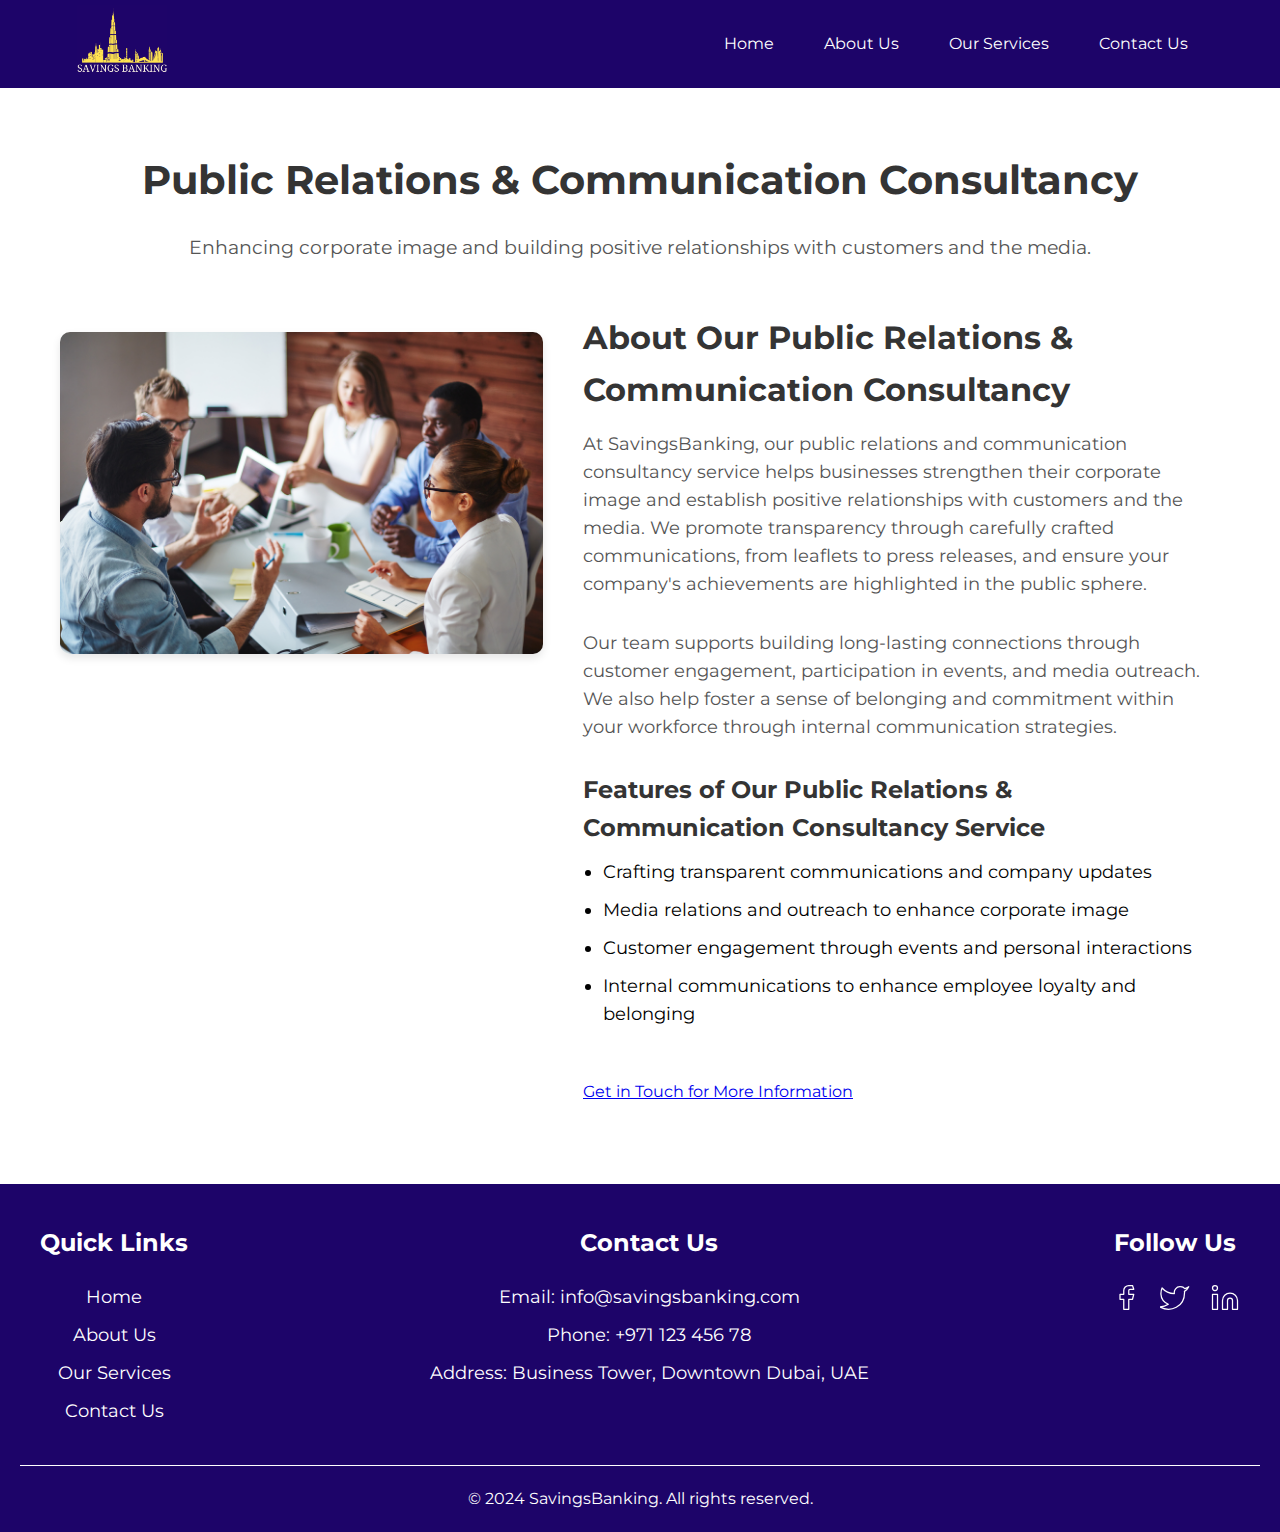
<file: services/service4.html>
<!DOCTYPE html>
<html lang="en">
<head>
    <meta charset="UTF-8">
    <meta name="viewport" content="width=device-width, initial-scale=1.0">
    <title>Service 4 - SavingsBanking</title>
    <link rel="stylesheet" href="../css/style.css">
    <!-- Load the Montserrat Font from Google Fonts -->
    <link rel="preconnect" href="https://fonts.googleapis.com">
    <link rel="preconnect" href="https://fonts.gstatic.com" crossorigin>
    <link href="https://fonts.googleapis.com/css2?family=Montserrat:wght@100..900&display=swap" rel="stylesheet">
</head>
<body>
    <!-- Header Section -->
    <header>
        <nav>
            <div class="header-container">
                <div class="logo">
                    <a href="../index.html">
                        <img src="../images/SavingbankingBIG.png" alt="Logo" />
                    </a>
                </div>
                <!-- Burger menu icon for mobile users -->
                <div class="burger-menu" onclick="toggleMenu()">
                    <span></span>
                    <span></span>
                    <span></span>
                </div>
                <ul class="nav-links">
                    <li><a href="../index.html">Home</a></li>
                    <li><a href="../about.html">About Us</a></li>
                    <li><a href="../services.html">Our Services</a></li>
                    <li><a href="../contact.html">Contact Us</a></li>
                </ul>
            </div>
        </nav>
    </header>

    <!-- Service 1 Main Section -->
    <section class="service-details">
        <div class="service-details-header">
            <h1>Public Relations & Communication Consultancy</h1>
            <p>Enhancing corporate image and building positive relationships with customers and the media.</p>
        </div>

        <div class="service-details-content">
            <div class="service-image">
                <img src="../images/public-relations-consultancy.jpg" alt="Public Relations & Communication Consultancy">
            </div>
            <div class="service-description">
                <h2>About Our Public Relations & Communication Consultancy</h2>
                <p>
                    At SavingsBanking, our public relations and communication consultancy service helps businesses strengthen their corporate image and establish positive relationships with customers and the media.
                    We promote transparency through carefully crafted communications, from leaflets to press releases, and ensure your company's achievements are highlighted in the public sphere.
                </p>
                <p>
                    Our team supports building long-lasting connections through customer engagement, participation in events, and media outreach. We also help foster a sense of belonging and commitment within your workforce through internal communication strategies.
                </p>
                <h3>Features of Our Public Relations & Communication Consultancy Service</h3>
                <ul>
                    <li>Crafting transparent communications and company updates</li>
                    <li>Media relations and outreach to enhance corporate image</li>
                    <li>Customer engagement through events and personal interactions</li>
                    <li>Internal communications to enhance employee loyalty and belonging</li>
                </ul>
                <a href="../contact.html" class="cta-button-2">Get in Touch for More Information</a>
            </div>
        </div>
    </section>

    <!-- Footer Section -->
    <footer class="footer">
        <div class="footer-container">
            <!-- Footer Quick Links -->
            <div class="footer-links">
                <h4>Quick Links</h4>
                <ul>
                    <li><a href="../index.html">Home</a></li>
                    <li><a href="../about.html">About Us</a></li>
                    <li><a href="../services.html">Our Services</a></li>
                    <li><a href="../contact.html">Contact Us</a></li>
                </ul>
            </div>

            <!-- Contact Information -->
            <div class="footer-contact">
                <h4>Contact Us</h4>
                <p>Email: <a href="mailto:info@savingsbanking.com">info@savingsbanking.com</a></p>
                <p>Phone: <a href="tel:+97112345678">+971 123 456 78</a></p>
                <p>Address: Business Tower, Downtown Dubai, UAE</p>
            </div>

            <!-- Social Media Links -->
            <div class="footer-social">
                <h4>Follow Us</h4>
                <div class="social-icons">
                    <a href="#">
                        <svg xmlns="http://www.w3.org/2000/svg" width="30" height="30" viewBox="0 0 24 24" fill="none" stroke="white" stroke-width="1" stroke-linecap="round" stroke-linejoin="round" class="feather feather-facebook">
                            <path d="M18 2h-3a4 4 0 0 0-4 4v3H8v4h3v8h4v-8h3l1-4h-4V6a1 1 0 0 1 1-1h3z"></path>
                        </svg>
                    </a>
                    <a href="#">
                        <svg xmlns="http://www.w3.org/2000/svg" width="30" height="30" viewBox="0 0 24 24" fill="none" stroke="white" stroke-width="1" stroke-linecap="round" stroke-linejoin="round" class="feather feather-twitter">
                            <path d="M23 3a10.9 10.9 0 0 1-3.14 1.53A4.48 4.48 0 0 0 16 3a4.5 4.5 0 0 0-4.47 5.42A13 13 0 0 1 1.64 4s-4 9 5 13a11.64 11.64 0 0 1-7 2c9 5 20 0 20-11.5a4.5 4.5 0 0 0-.08-.83A7.72 7.72 0 0 0 23 3z"></path>
                        </svg>
                    </a>
                    <a href="#">
                        <svg xmlns="http://www.w3.org/2000/svg" width="30" height="30" viewBox="0 0 24 24" fill="none" stroke="white" stroke-width="1" stroke-linecap="round" stroke-linejoin="round" class="feather feather-linkedin">
                            <path d="M16 8a6 6 0 0 1 6 6v7h-4v-7a2 2 0 0 0-2-2 2 2 0 0 0-2 2v7h-4v-7a6 6 0 0 1 6-6z"></path>
                            <rect x="2" y="9" width="4" height="12"></rect>
                            <circle cx="4" cy="4" r="2"></circle>
                        </svg>
                    </a>
                </div>
            </div>
        </div>
        <div class="footer-bottom">
            <p>&copy; 2024 SavingsBanking. All rights reserved.</p>
        </div>
    </footer>

     <!-- Link to JavaScript File -->
     <script src="../js/script.js"></script>
</body>
</html>
</file>
<file: css/style.css>
/* General Styles */
* {
    margin: 0;
    padding: 0;
    box-sizing: border-box;
}

body {
    font-family: "Montserrat", system-ui;
    line-height: 1.6;
    display: flex;
    flex-direction: column;
    min-height: 100vh;
    background-color: #fff;
}

img {
    max-width: 100%;
    height: auto;
}


/* General Navigation Styles */
.header-container {
    display: flex;
    justify-content: space-between;
    align-items: center;
    padding: 5px 6%;
    background-color: #1d0469;
}

.logo img {
    height: 70px;
}

.nav-links {
    display: flex;
    list-style: none;
    gap: 20px;
    margin: 0;
}

.nav-links li a {
    text-decoration: none;
    color: #fff;
    font-weight: 400;
    font-size: 100%;
    padding: 15px;
    display: block;
    transition: background-color 0.3s, color 0.3s; /* Smooth transition */
}

/* Hover effect */
.nav-links li a:hover {
    color: #ffca28;
}

/* Burger Menu */
.burger-menu {
    display: none;
    flex-direction: column;
    cursor: pointer;
}

.burger-menu span {
    width: 25px;
    height: 3px;
    background-color: white;
    margin: 4px 0;
    transition: 0.4s;
}

/* Hide Navigation Links for Mobile */
@media (max-width: 768px) {
    .nav-links {
        display: none;
        flex-direction: column;
        position: absolute;
        top: 80px;
        right: 0;
        background-color: #1d0469;
        width: 100%;
        text-align: center;
        z-index: 100;
    }

    .nav-links.active {
        display: flex;
    }

    .burger-menu {
        display: flex;
    }
}



/* Hero Section with Parallax Effect */
.hero {
    position: relative;
    text-align: center;
    padding: 150px 20px;
    background: url('../images/dubai.jpg') no-repeat center center;
    color: #fff;
    display: flex;
    justify-content: center;
    align-items: center;
    height: 70vh;
    background-attachment: fixed;
    background-size: cover;
    /* background-position: center center; */
}

.hero-content {
    background-color: rgba(255, 255, 255, 0.05);
    box-shadow: 0 0 5px rgba(0, 0, 0, 0.15);
    backdrop-filter: blur(10px);
    padding: 50px;
    border-radius: 20px;
}

.hero h1 {
    font-size: 3rem;
    margin-bottom: 20px;
}

.hero p {
    font-size: 1.5rem;
    margin-bottom: 30px;
}

.cta-button {
    text-decoration: none;
    color: #010e5a;
    background-color: #fff;
    padding: 15px 30px;
    font-size: 1rem;
    border-radius: 5px;
    transition: background-color 0.3s;
    border-style: groove;
    border-width: 2px;
}

.cta-button:hover {
    background-color: #1d0469;
    color: #fff;
    border: none;
}

@media (max-width: 768px) {
    .hero {
        padding: 100px 20px;
        height: auto;
        background-size: cover;
        /* background-size: 100% 100%;   */
        background-position: center center; 
        background-attachment: scroll;
    }

    .hero-content {
        padding: 30px; /* Smaller padding for mobile */
        border-radius: 15px;
    }

    .hero h1 {
        font-size: 2rem; /* Reduce heading size */
    }

    .hero p {
        font-size: 1.2rem; /* Reduce paragraph size */
    }

    .cta-button {
        font-size: 0.9rem; /* Adjust button size */
        padding: 12px 25px;
    }
}

@media (max-width: 480px) {
    .hero {
        padding: 80px 20px;
        height: auto;
        background-size: cover;
        background-attachment: scroll;
    }
    
    .hero-content {
        padding: 20px; /* Even smaller padding for smaller devices */
        border-radius: 10px;
    }

    .hero h1 {
        font-size: 1.8rem; /* Further reduce heading size */
    }

    .hero p {
        font-size: 1rem; /* Further reduce paragraph size */
    }

    .cta-button {
        font-size: 0.8rem;
        padding: 10px 20px;
    }
}



/* Company Overview Section */
.company-overview {
    padding: 20px;
    max-width: 1200px;
    margin: 20px auto;
}

.company-overview h2 {
    text-align: center;
    margin-bottom: 50px;
    font-size: 2.5rem;
    color: #343434;
}


/* Overview Content */
.overview-content {
    display: flex;
    align-items: center;
    gap: 50px;
    flex-wrap: wrap;
}

.overview-image {
    flex: 1 1 45%;
    text-align: center;
}

.overview-image img {
    max-width: 100%;
    height: auto;
    border-radius: 10px;
}

.overview-text {
    flex: 1 1 45%;
    padding: 20px;
}

.overview-text p {
    font-size: 1.2rem;
    margin-bottom: 10px;
    color: #555;
}

@media (max-width: 768px) {
    .overview-content {
        flex-direction: column;
    }

    .overview-image, .overview-text {
        flex: 1 1 100%;
    }

    .overview-image {
        margin-bottom: 20px;
    }
}



/* Featured Services Section */
.featured-services {
    padding: 0 20px 20px 20px;
    max-width: 1200px;
    margin: 20px auto;
    text-align: center;
}

.featured-services h2 {
    font-size: 2.5rem;
    margin-bottom: 30px;
    color: #343434;
}

.home-services-intro {
    max-width: 1200px;
    margin: 0 auto;
    margin-bottom: 50px;
    font-size: 1rem;
    color: #555;
}

.services-cards {
    display: flex;
    flex-wrap: wrap;
    justify-content: space-around;
    gap: 20px;
}

.service-card {
    background: #f9f9f9;
    border: 1px solid #ddd;
    border-radius: 10px;
    width: calc(25% - 15px);
    box-shadow: 0 4px 8px rgba(0, 0, 0, 0.1);
    overflow: hidden;
    transition: transform 0.3s, box-shadow 0.3s;
    text-align: center;
}

.service-card a {
    text-decoration: none;
    color: inherit;
    display: block;
}

.service-card img {
    width: 100%;
    height: 250px;
    object-fit: cover;
}

.service-card h3 {
    font-size: 1.3rem;
    padding: 15px 10px;
    color: #1d0469;
    margin: 0;
    height: 110px;
    border-radius: 10px;
    display: flex;
    align-items: center;
    justify-content: center;
    text-align: center;
    background: #f9f9f9;
    transition: background 1.5s;
}

.service-card:hover {
    transform: translateY(-5px);
    box-shadow: 0 8px 16px rgba(0, 0, 0, 0.2);
}

@media (max-width: 768px) {
    .service-card {
        width: calc(50% - 20px);
    }
}

@media (max-width: 480px) {
    .service-card {
        width: 100%;
    }
}


/* Testimonials Section */
.testimonials {
    padding: 10px 20px 40px 20px;
    max-width: 1200px;
    margin: 20px auto;
    text-align: center;
    position: relative;
}

.testimonials h2 {
    font-size: 2.5rem;
    margin-bottom: 30px;
    color: #343434;
}

/* Carousel Container */
.testimonial-carousel {
    position: relative;
    display: flex;
    align-items: center;
}

.carousel-control {
    background: none;
    border: none;
    font-size: 2rem;
    cursor: pointer;
    padding: 10px;
    color: #007BFF;
    transition: color 0.3s;
    user-select: none;
}

.carousel-control:hover {
    color: #0056b3;
}

/* Testimonial Cards */
.testimonial-cards {
    display: flex;
    overflow: hidden;
    width: 100%;
}

.testimonial-card {
    flex: 0 0 100%;
    max-width: 100%;
    background: #f9f9f9;
    border: 1px solid #ddd;
    border-radius: 10px;
    padding: 30px;
    box-shadow: 0 4px 8px rgba(0, 0, 0, 0.1);
    text-align: left;
    display: none;
    transition: opacity 0.5s ease-in-out;
    box-sizing: border-box;
}

.testimonial-card.active {
    display: block;
}

.testimonial-card p {
    font-style: italic;
    font-size: large;
    color: #555;
    margin-bottom: 15px;
}

.testimonial-card h4 {
    font-weight: bold;
    color: #1d0469;
    text-align: right;
    margin-top: auto;
}

@media (max-width: 768px) {
    .carousel-control {
        font-size: 1.5rem;
    }
}


/* Service Details Section */
.service-details {
    padding: 40px 20px;
    max-width: 1200px;
    margin: 20px auto;
    text-align: left;
}

.service-details-header {
    text-align: center;
    margin-bottom: 30px;
}

.service-details-header h1 {
    font-size: 2.5rem;
    margin-bottom: 20px;
    color: #343434;
}

.service-details-header p {
    font-size: 1.2rem;
    color: #555;
}

.service-details-content {
    display: flex;
    flex-wrap: wrap;
    gap: 20px;
}

.service-image {
    flex: 1 1 40%;
    padding-top: 40px;
}

.service-image img {
    width: 100%;
    height: auto;
    border-radius: 10px;
    box-shadow: 0 4px 8px rgba(0, 0, 0, 0.1);
}

.service-description {
    flex: 1 1 55%;
    padding: 20px;
}

.service-description h2 {
    font-size: 2rem;
    margin-bottom: 15px;
    color: #343434;
}

.service-description p {
    margin-bottom: 30px;
    font-size: 1.1rem;
    line-height: 1.6;
    color: #555;
}

.service-description h3 {
    font-size: 1.5rem;
    margin-bottom: 10px;
    color: #343434;
}

.service-description ul {
    list-style: disc;
    margin-left: 20px;
    margin-bottom: 50px;
    font-size: 1.1rem;
}

.service-description li {
    margin-bottom: 10px;
}

@media (max-width: 768px) {
    .service-details-content {
        flex-direction: column;
    }

    .service-image, .service-description {
        flex: 1 1 100%;
    }
}



/***************************** OUR SERVICES ***************************/
/* General Section Styling */
.services-intro, .services-list, .cta-contact-us {
    padding: 40px 20px;
    max-width: 1200px;
    margin: 40px auto;
    text-align: center;
}

.services-intro, .cta-contact-us {
    margin-top: 0;
}

.services-intro {
    padding-bottom: 0;
    margin-bottom: 0;
}

/* Services Introduction */
.services-intro h2 {
    font-size: 2.5rem;
    margin-bottom: 20px;
}

.services-intro p {
    font-size: 1.2rem;
    margin-bottom: 30px;
    color: #555;
    text-align: left;
}

/* Services Cards Section */
.services-list {
    padding-top: 0;
}

.services-cards {
    display: flex;
    justify-content: space-between;
    gap: 20px;
    flex-wrap: wrap;
}

.service-card {
    display: flex;
    flex-direction: column;
    justify-content: space-between;
    background: #f9f9f9;
    border: 1px solid #ddd;
    border-radius: 10px;
    width: calc(25% - 20px);
    text-align: center;
    padding: 20px;
    box-shadow: 0 4px 8px rgba(0, 0, 0, 0.1);
    transition: transform 0.3s, box-shadow 0.3s;
}

.service-card img {
    width: 100%;
    height: 150px;
    object-fit: cover;
    border-radius: 10px;
    margin-bottom: 5px;
}

.service-card .service-card-header {
    font-size: 1.5rem;
    margin-bottom: 10px;
    color: #1d0469;
    background: none;
    padding: 0;
}

.service-card p {
    font-size: 1rem;
    margin-bottom: 15px;
    color: #555;
}

/* Call to Action Section */
.cta-contact-us {
    padding: 60px 40px;
    background-color: #1d0469;
    color: #fff;
    border-radius: 10px;
    box-shadow: 0 4px 8px rgba(0, 0, 0, 0.1);
}

.cta-contact-us h2 {
    font-size: 2.5rem;
    margin-bottom: 20px;
}

.cta-contact-us p {
    font-size: 1.2rem;
    margin-bottom: 30px;
}

/* Responsive Adjustments */
@media (max-width: 768px) {
    .service-card {
        width: calc(50% - 20px);
    }
    
    .cta-contact-us {
        margin: 20px 10px;  /* Add more margin to the sides */
    }
}

@media (max-width: 480px) {
    .service-card {
        width: 100%;
    }

    .cta-contact-us {
        margin: 20px 15px;  /* Ensure space on the sides */
    }
}





/***************************** CONTACT US ***************************/

/* General Section Styling */
.contact-us-body {
    display: flex;
    justify-content: center;
    flex-direction: column;
    align-items: center;
}

.contact-intro, .contact-form-info, .additional-contact-info {
    padding: 40px 20px;
    max-width: 1200px;
    text-align: center;
    display: flex;
    flex-direction: column;
}

.contact-intro {
    padding-bottom: 0;
}

.contact-intro h2 {
    font-size: 2.5rem;
    margin-bottom: 40px;
    font-weight: bold;
    color: #333;
}

.contact-intro p {
    font-size: 1.2rem;
    margin-bottom: 30px;
    color: #555;
    line-height: 1.6;
}

/* Contact Form and Information Section */
.contact-form-info {
    display: flex;
    flex-direction: row;
    justify-content: space-around;
    gap: 5rem;
    padding: 40px;
    border-radius: 10px;
    box-shadow: 0 4px 8px rgba(0, 0, 0, 0.1);
    background: #f9f9f9;
    margin-bottom: 40px;
}

/* Contact Form Container Styling */
.contact-form-container, .contact-info-container {
    flex: 1 1 45%;
    padding: 30px;
    text-align: left;
}

.contact-form-container h3, .contact-info-container h3 {
    text-align: center;
    margin-bottom: 20px;
    font-size: 2rem;
    font-weight: bold;
    color: #1d0469;
}

/* Form Group Styling */
.form-group {
    margin-bottom: 20px;
}

label {
    display: block;
    margin-bottom: 5px;
    font-weight: bold;
    color: #333;
}

input, textarea {
    width: 100%;
    padding: 12px;
    border: 1px solid #ddd;
    border-radius: 5px;
    box-sizing: border-box;
    margin-top: 5px;
    font-size: 1rem;
}

/* Submit Button Styling */
button.cta-button {
    display: block;
    width: 100%;
    padding: 15px;
    margin-top: 20px;
    background-color: #1d0469;
    color: #fff;
    border: none;
    border-radius: 5px;
    cursor: pointer;
    font-size: 1.1rem;
    font-weight: bold;
    transition: background-color 0.3s;
}

button.cta-button:hover {
    background-color: #0056b3;
}

/* Contact Information Container Styling */
.contact-info-container .contact-details p {
    font-size: 1.1rem;
    margin-bottom: 15px;
    color: #333;
}

.contact-info-container .contact-details a {
    color: #1d0469;
    text-decoration: none;
}

.contact-info-container .contact-details a:hover {
    text-decoration: underline;
}

/* Google Map Container */
.map-container {
    margin-top: 20px;
    text-align: center;
}

.map-container h4 {
    margin-bottom: 15px;
    font-size: 1.5rem;
    font-weight: bold;
    color: #1d0469;
}

.map-container iframe {
    width: 100%;
    height: 300px;
    border-radius: 10px;
    box-shadow: 0 4px 8px rgba(0, 0, 0, 0.1);
    border: none;
}

/* Responsive Adjustments */
@media (max-width: 768px) {
    .contact-form-info {
        flex-direction: column;
        padding: 20px;
    }

    .contact-form-container, .contact-info-container {
        width: 100%;
        margin-bottom: 20px;
    }
}

@media (max-width: 480px) {
    .contact-intro h2 {
        font-size: 2rem;
    }

    .contact-form-container h3, .contact-info-container h3, .map-container h4 {
        font-size: 1.5rem;
    }

    input, textarea {
        font-size: 0.9rem;
    }

    button.cta-button {
        font-size: 1rem;
        padding: 12px;
    }
}




/***************************** FOOTER ***************************/

/* General Footer Styling */
.footer {
    background-color: #1d0469;
    color: #fff;
    padding: 40px 20px 20px;
    text-align: center;
    position: relative;
    bottom: 0;
    width: 100%;
    box-sizing: border-box;
}

.footer-container {
    max-width: 1200px;
    margin: 0 auto;
    display: flex;
    justify-content: space-between;
    flex-wrap: wrap;
    gap: 40px;
}

/* Footer Links Section */
.footer-links h4, .footer-contact h4, .footer-social h4 {
    font-size: 1.5rem;
    margin-bottom: 20px;
    color: #fff; /* Accent color for headings */
    font-weight: bold;
}

.footer-links ul {
    list-style: none;
    padding: 0;
}

.footer-links ul li {
    margin-bottom: 10px;
}

.footer-links ul li a {
    color: #fff;
    text-decoration: none;
    font-size: 1.1rem;
    transition: color 0.3s;
}

.footer-links ul li a:hover {
    color: #ffca28;
}

/* Footer Contact Information */
.footer-contact p {
    margin: 10px 0;
    font-size: 1.1rem;
}

.footer-contact a {
    color: #fff;
    text-decoration: none;
    transition: color 0.3s;
}

.footer-contact a:hover {
    text-decoration: underline;
    color: #ffca28;
}

/* Social Media Links */
.footer-social .social-icons {
    display: flex;
    justify-content: center;
    gap: 20px;
    margin-top: 10px;
}

.footer-social .social-icons a img {
    width: 30px;
    height: 30px;
    transition: transform 0.3s;
    color: #555;
}

.footer-social .social-icons a:hover img {
    transform: scale(1.2);
}

/* Footer Bottom */
.footer-bottom {
    margin-top: 30px;
    border-top: 1px solid #fff;
    padding-top: 20px;
}

.footer-bottom p {
    margin: 0;
    font-size: 1rem;
}

/* Responsive Adjustments */
@media (max-width: 768px) {
    .footer-container {
        flex-direction: column;
        text-align: center;
    }
}
</file>
